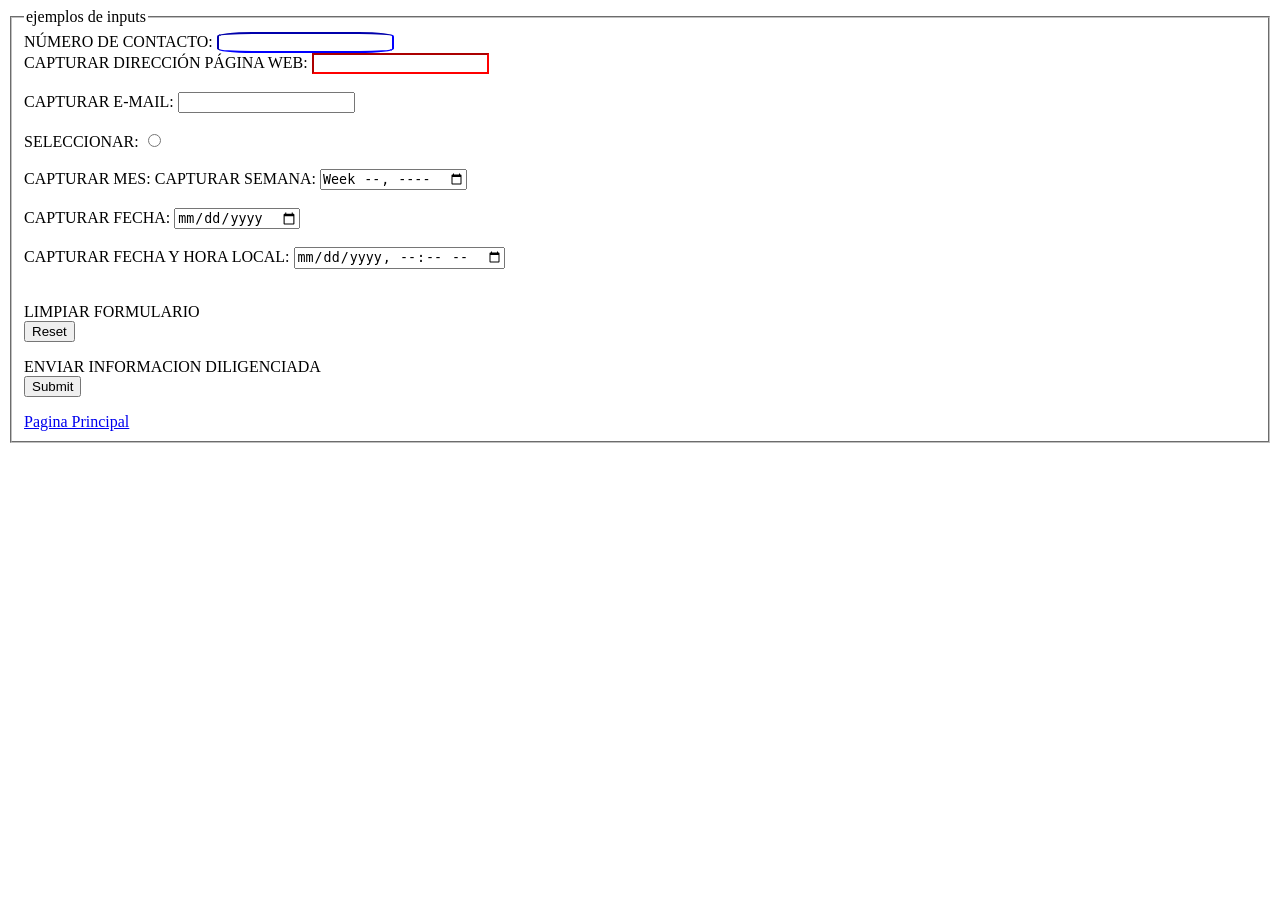
<file: 2. Página 1.HTML>
<!DOCTYPE html>
<html lang="en">
<head>
    <meta charset="UTF-8">
    <meta name="viewport" content="width=device-width, initial-scale=1.0">
    <title>Document</title>
</head>

<body>
    
<form>

<fieldset> <!-- para recuadro-->

    <legend>ejemplos de inputs</legend>

    <LABEL>NÚMERO DE CONTACTO:</LABEL>
    <input type="tel" style="border-color: blue; border-radius: 20%;"> <BR>

    <LABEL>CAPTURAR DIRECCIÓN PÁGINA WEB:</LABEL>
    <input type="url" style="border-color: red;"> <BR></BR>

    <LABEL>CAPTURAR E-MAIL:</LABEL>
    <input type="email"> <BR></BR>

    <label>SELECCIONAR:</label>
    <input type="radio"> <BR></BR>

    <LABEL>CAPTURAR MES:</LABEL>
    <LABEL>CAPTURAR SEMANA:</LABEL>
<input type="week" required> <BR></BR>

<LABEL>CAPTURAR FECHA:</LABEL>
<input type="date" required> <BR></BR>

<LABEL>CAPTURAR FECHA Y HORA LOCAL:</LABEL>
<input type="datetime-local"> <BR></BR>

<p>LIMPIAR FORMULARIO<br/>
    <input type="reset">
</p>

<p>ENVIAR INFORMACION DILIGENCIADA<br/>
    <input type="submit"> <!-- requiere enlace con BD -->
</p>

<a href="Manual Técnico HTML 5.html">Pagina Principal</a>













</body>
</html>
</file>
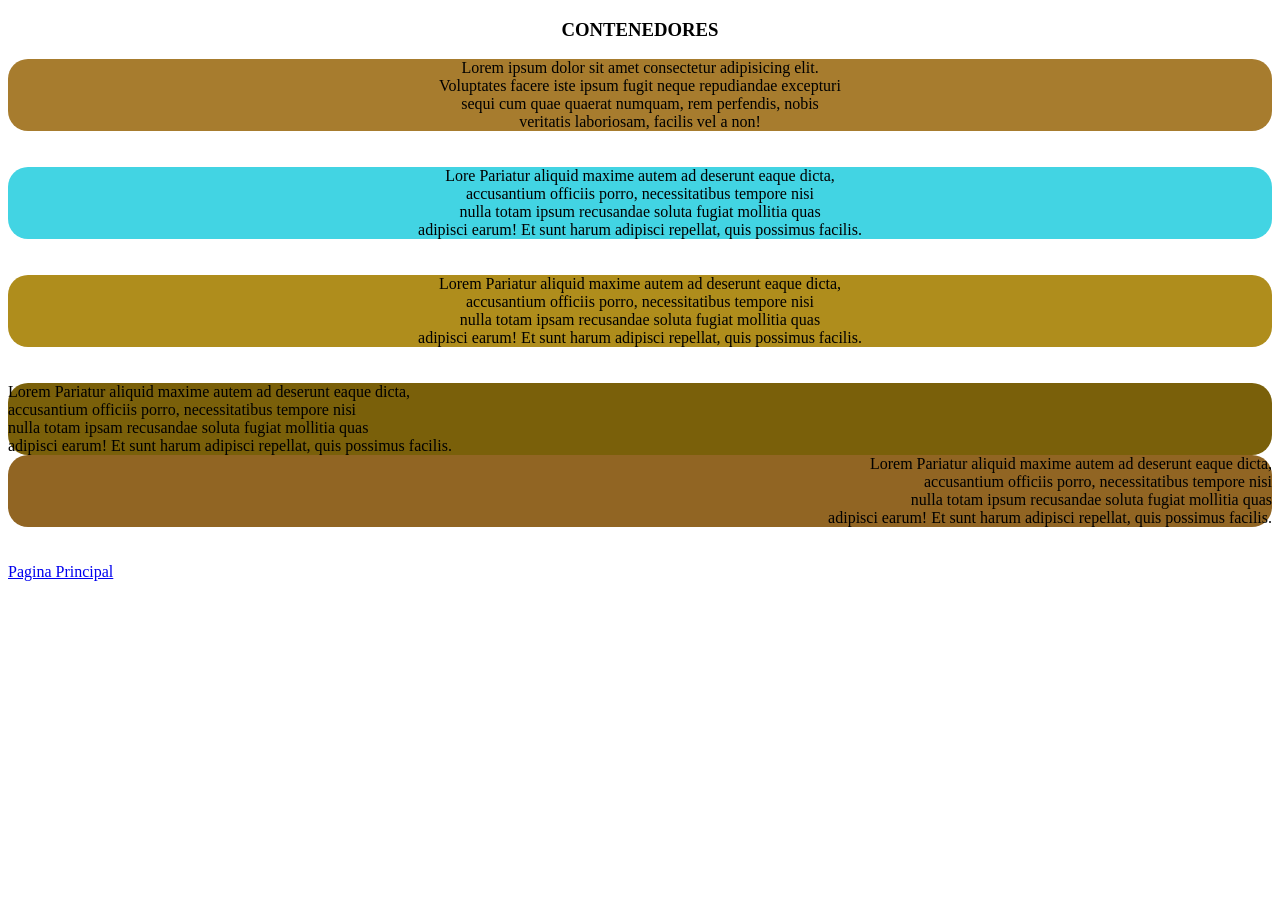
<file: 3. Página 2.html>
<!DOCTYPE html>
<html lang="en">
<head>
    <meta charset="UTF-8">
    <meta name="viewport" content="width=device-width, initial-scale=1.0">
    <title>Document</title>
</head>

<body>
    <!-- ALINEAR CONTENEDORES align="center"; "left", "right"-->

<h3 ALIGN="center">CONTENEDORES</h3>

<div ALIGN="center" style="background-color: #a77c2e; border-radius: 20px;">Lorem ipsum dolor sit amet consectetur adipisicing elit. <br>
Voluptates facere iste ipsum fugit neque repudiandae excepturi <br>
sequi cum quae quaerat numquam, rem perfendis, nobis <br>
veritatis laboriosam, facilis vel a non!</DIV> <br><br>

<DIV align="center" style="background-color:#42d4e3; border-radius: 20px;" >Lore
Pariatur aliquid maxime autem ad deserunt eaque dicta, <br>
accusantium officiis porro, necessitatibus tempore nisi <br>
nulla totam ipsum recusandae soluta fugiat mollitia quas <br>
adipisci earum! Et sunt harum adipisci repellat, quis possimus facilis.</div>
<br></br>

<div align="center" style="background-color: #af8d1c; border-radius: 20px;">Lorem
Pariatur aliquid maxime autem ad deserunt eaque dicta, <br>
accusantium officiis porro, necessitatibus tempore nisi <br>
nulla totam ipsam recusandae soluta fugiat mollitia quas <br>
adipisci earum! Et sunt harum adipisci repellat, quis possimus facilis.</div>
<br><br>

<div align="left" style="background-color: #7a600a; border-radius: 20px;">Lorem
Pariatur aliquid maxime autem ad deserunt eaque dicta, <br>
accusantium officiis porro, necessitatibus tempore nisi <br>
nulla totam ipsam recusandae soluta fugiat mollitia quas <br>
adipisci earum! Et sunt harum adipisci repellat, quis possimus facilis.</div>


<div align="right" style="background-color: #916523; border-radius: 20px;">Lorem
Pariatur aliquid maxime autem ad deserunt eaque dicta, <br>
accusantium officiis porro, necessitatibus tempore nisi <br>
nulla totam ipsum recusandae soluta fugiat mollitia quas <br>
adipisci earum! Et sunt harum adipisci repellat, quis possimus facilis.</div>
<br></br>

<a href="Manual Técnico HTML 5.html">Pagina Principal</a>
</body>









</body>
</html>
</file>
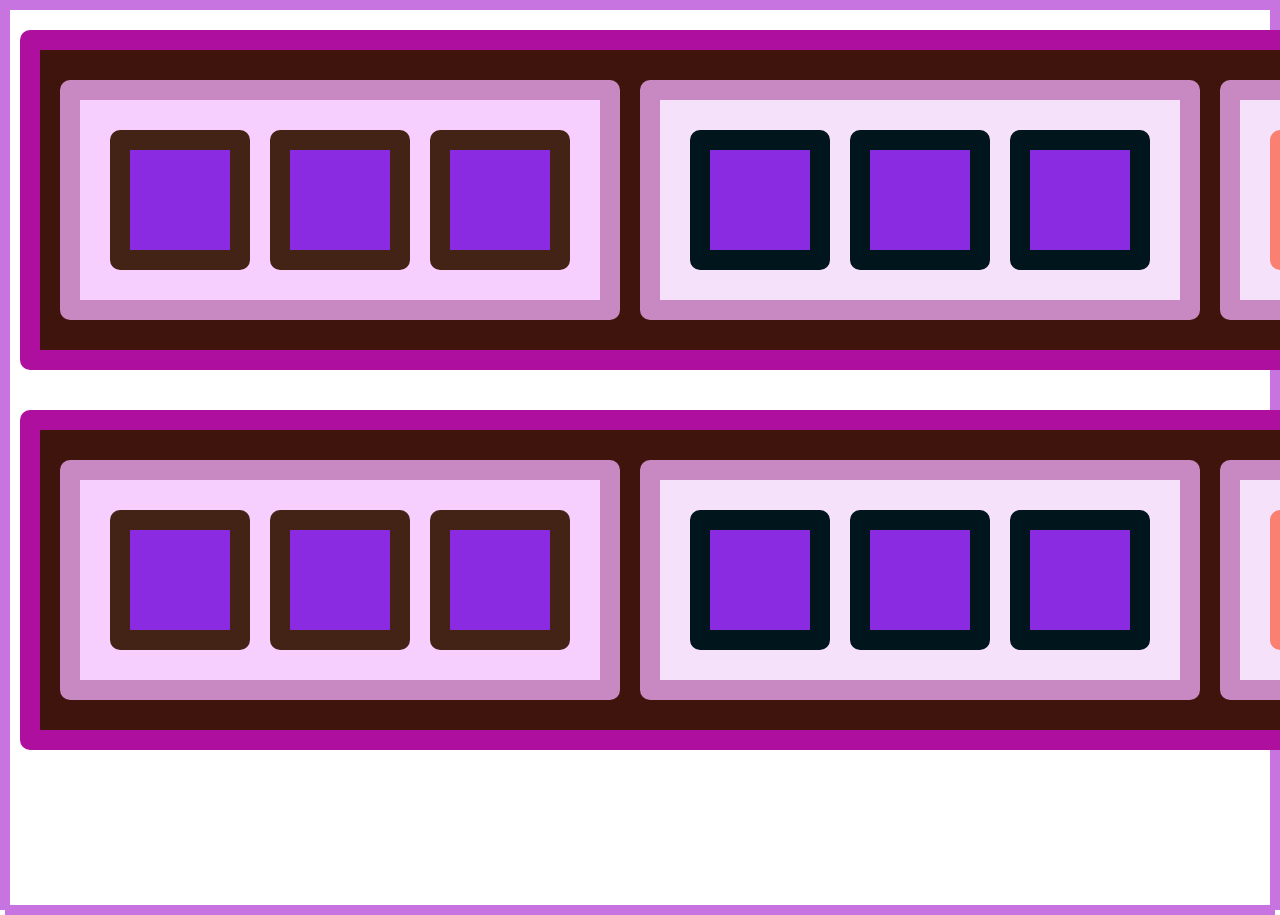
<file: 4. marcos horizontal.html>
<!DOCTYPE html>
<html lang="en">
<head>
    <meta charset="UTF-8">
    <meta name="viewport" content="width=device-width, initial-scale=1.0">
    <title>4. Marcos Horizontales</title>
    <link rel="stylesheet" href="4.1. posicionamiento horizontal CSS3.css">
</head>

<body>
    <div class="abuelo1">
        <div class="padre1">
            <div class="hijo1"> 

            </div>

            <div class="hijo2"> 

            </div>

            <div class="hijo3"> 

            </div>
     </div>

        <div class="padre2">
            <div class="hijo4"> 

            </div>

            <div class="hijo5"> 

            </div>

            <div class="hijo6"> 

            </div>
        </div>

        <!-- agregar padre-->
         <div class="padre3"> 
            <div class="hijo7">

            </div>

            <div class="hijo7">

            </div>

            <div class="hijo7">
                
            </div>


         </div>


    </div>

 <div class="abuelo2">
        <div class="padre1">
            <div class="hijo1"> 

            </div>

            <div class="hijo2"> 

            </div>

            <div class="hijo3"> 

            </div>
     </div>

        <div class="padre2">
            <div class="hijo4"> 

            </div>

            <div class="hijo5"> 

            </div>

            <div class="hijo6"> 

            </div>
        </div>

        <!-- agregar padre-->
         <div class="padre3"> 
            <div class="hijo7">

            </div>

            <div class="hijo7">

            </div>

            <div class="hijo7">
                
            </div>


         </div>


    </div>


</body>
</html>
</file>
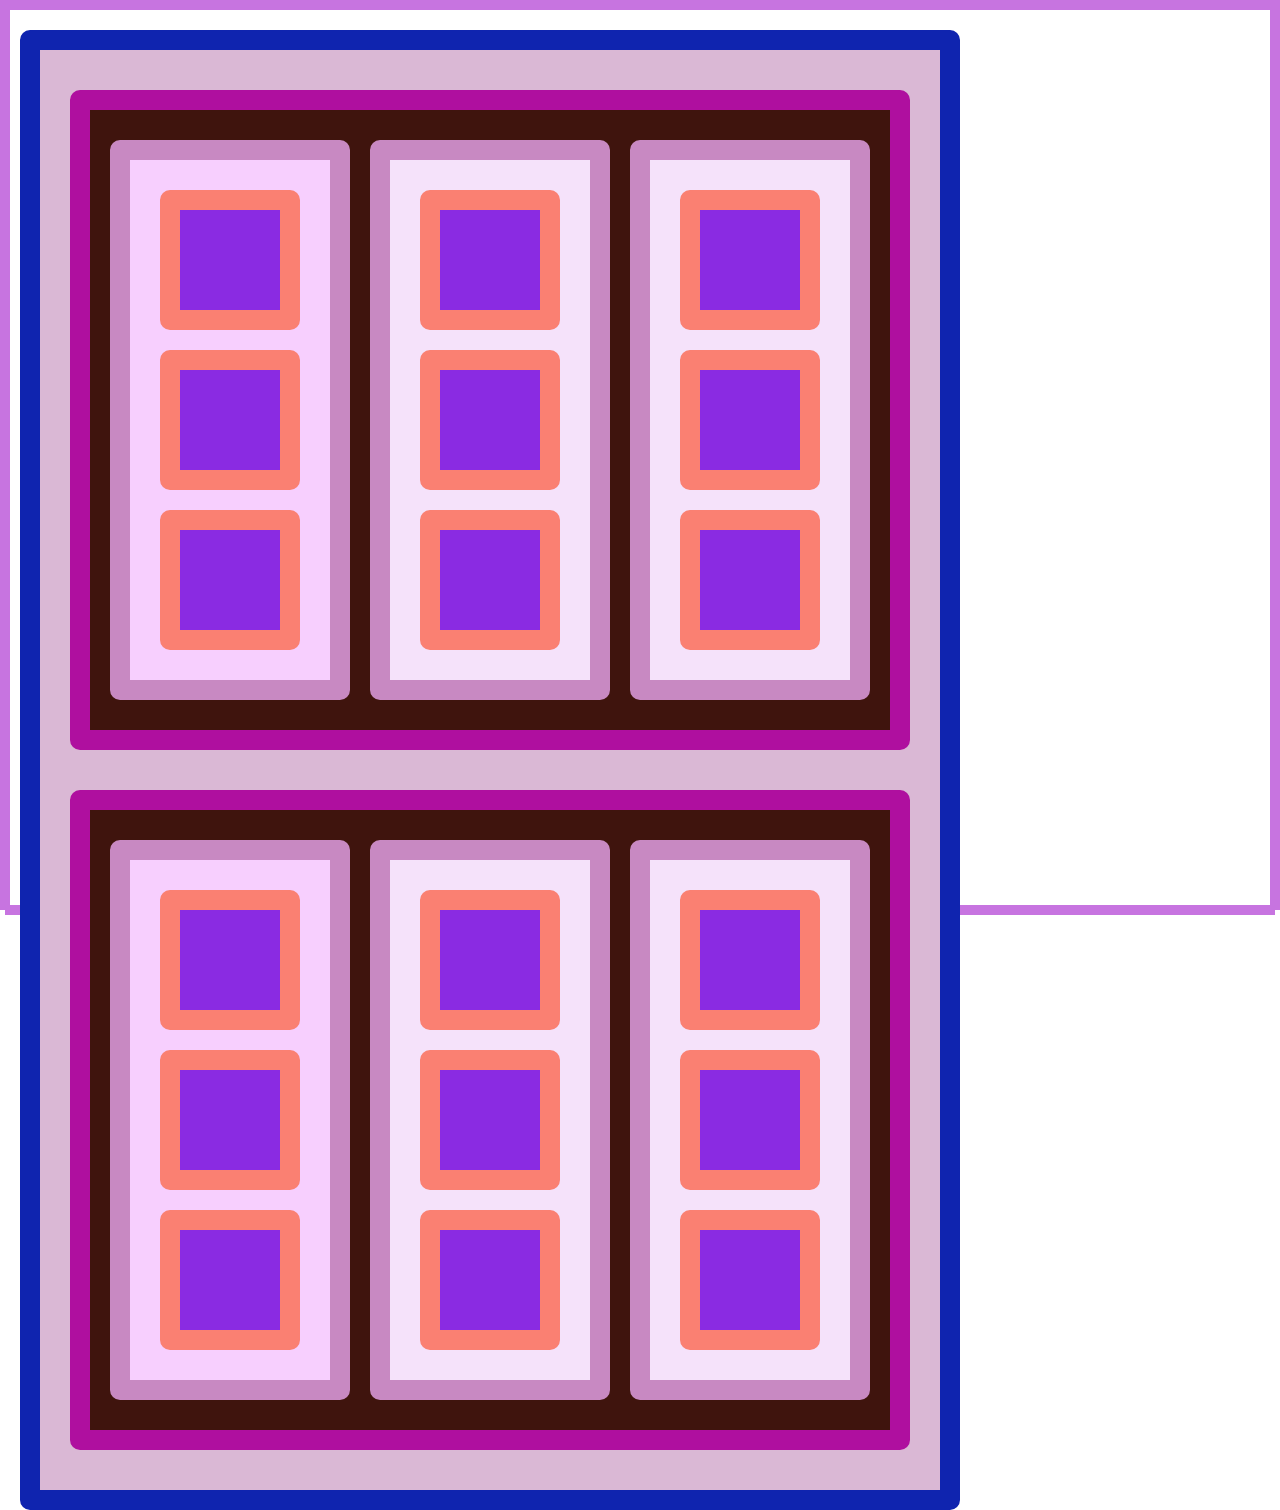
<file: 5. marcos vertical.html>
<!DOCTYPE html>
<html lang="en">
<head>
    <meta charset="UTF-8">
    <meta name="viewport" content="width=device-width, initial-scale=1.0">
    <title>5. marcos vertical</title>
    <link rel="stylesheet" href="5.1.posicionamiento vertical CSS3.css">
</head>
<body>
    <div class="abuelo">
        <div class="abuelo1">
            <div class="padre1">
                <div class="hijo1">
                    <header>

                    </header>
                </div>

                <div class="hijo1">
                    <header>

                    </header>
                </div>

                <div class="hijo1">
                    <header>

                    </header>
                </div>
            </div>

            <div class="padre2">
                <div class="hijo2">
                    <header>

                    </header>
                </div>

                <div class="hijo2">
                    <header>

                    </header>
                </div>

                <div class="hijo2">
                    <header>

                    </header>
                </div>
            </div>

            <div class="padre3">
                <div class="hijo3">
                    <header>

                    </header>
                </div>

                <div class="hijo3">
                    <header>

                    </header>
                </div>

                <div class="hijo3">
                    <header>

                    </header>
                </div>
            </div>
        </div>


        <div class="abuelo2">
            <div class="padre1">
                <div class="hijo1">
                    <header>

                    </header>
                </div>

                <div class="hijo1">
                    <header>

                    </header>
                </div>

                <div class="hijo1">
                    <header>

                    </header>
                </div>
            </div>

            <div class="padre2">
                <div class="hijo2">
                    <header>

                    </header>
                </div>

                <div class="hijo2">
                    <header>

                    </header>
                </div>

                <div class="hijo2">
                    <header>

                    </header>
                </div>
            </div>

            <div class="padre3">
                <div class="hijo3">
                    <header>

                    </header>
                </div>

                <div class="hijo3">
                    <header>

                    </header>
                </div>

                <div class="hijo3">
                    <header>

                    </header>
                </div>
            </div>
        </div>
    </div>
    
</body>
</html>
</file>
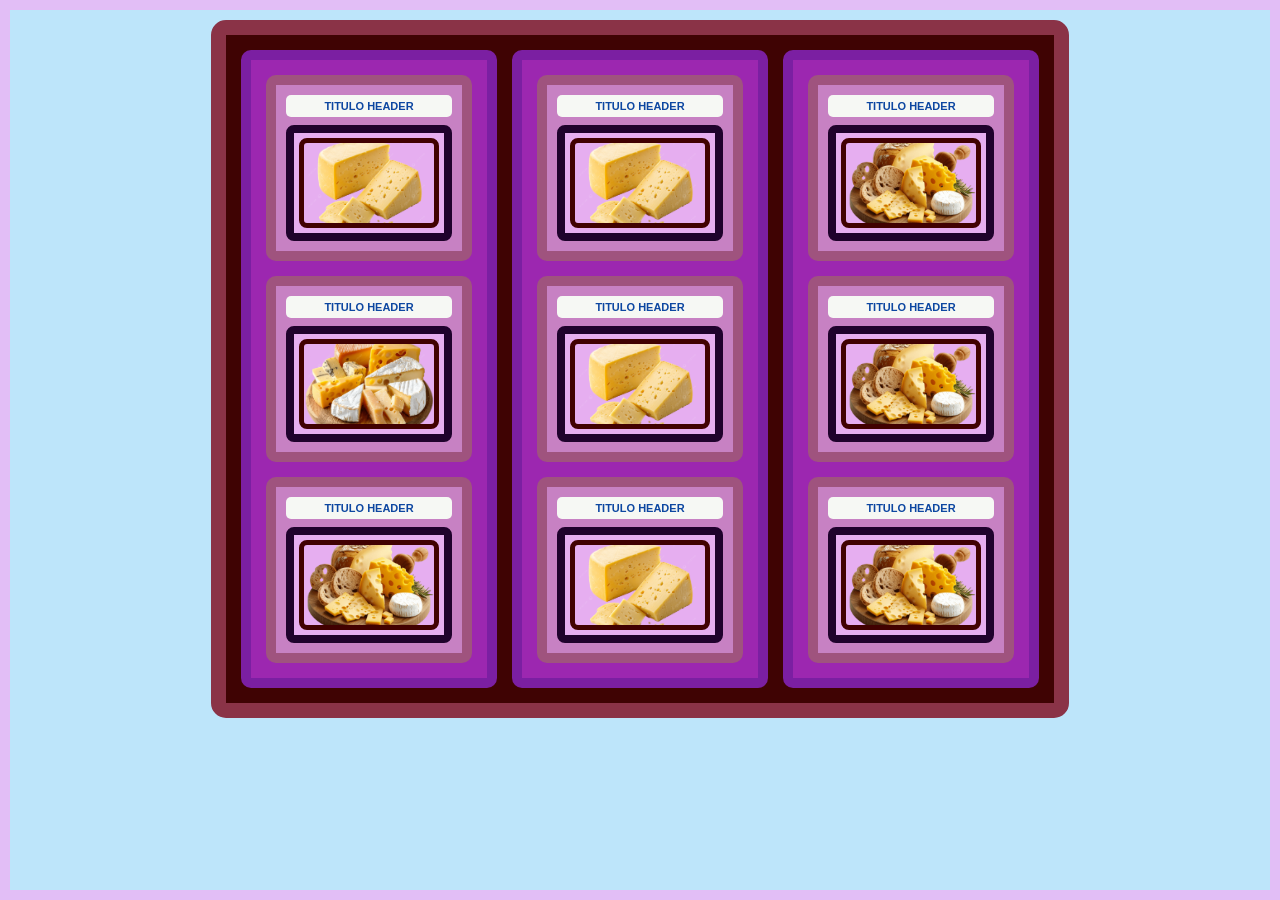
<file: 6. marcos contenido horizontal X 3.html>
<!DOCTYPE html>
<html lang="es">
<head>
    <meta charset="UTF-8">
    <meta name="viewport" 
          content="width=device-width, initial-scale=1.0">
    <title>6. Marcos Contenido Horizontal 3</title>
    <link rel="stylesheet" 
          href="6.1.posicionamiento contenidohorizontal.css">
</head>
<body>

    <div class="abuelo">

        <!-- PADRE 1 -->
        <div class="padre1">
            <div class="hijo1">
                <header>
                    <div class="titulo">
                        <h1>TITULO HEADER</h1>
                    </div>
                    <div class="logo">
                        <img src="imagenes/imagen 4.png" alt="Imagen"/>
                    </div>
                </header>
            </div>

            <div class="hijo1">
                <header>
                    <div class="titulo">
                        <h1>TITULO HEADER</h1>
                    </div>
                    <div class="logo">
                        <img src="imagenes/Imagen 1.png" alt="Imagen"/>
                    </div>
                </header>
            </div>

            <div class="hijo1">
                <header>
                    <div class="titulo">
                        <h1>TITULO HEADER</h1>
                    </div>
                    <div class="logo">
                        <img src="imagenes/imagen 3.png" alt="Imagen">
                    </div>
                </header>
            </div>
        </div>

        <!-- PADRE 2 -->
        <div class="padre2">
            <div class="hijo2">
                <header>
                    <div class="titulo">
                        <h1>TITULO HEADER</h1>
                    </div>
                    <div class="logo">
                        <img src="imagenes/imagen 4.png" alt="Imagen">
                    </div>
                </header>
            </div>

            <div class="hijo2">
                <header>
                    <div class="titulo">
                        <h1>TITULO HEADER</h1>
                    </div>
                    <div class="logo">
                        <img src="imagenes/imagen 4.png" alt="Imagen">
                    </div>
                </header>
            </div>

            <div class="hijo2">
                <header>
                    <div class="titulo">
                        <h1>TITULO HEADER</h1>
                    </div>
                    <div class="logo">
                        <img src="imagenes/imagen 4.png" alt="Imagen">
                    </div>
                </header>
            </div>
        </div>

        <!-- PADRE 3 -->
        <div class="padre3">
            <div class="hijo3">
                <header>
                    <div class="titulo">
                        <h1>TITULO HEADER</h1>
                    </div>
                    <div class="logo">
                        <img src="imagenes/imagen 3.png" alt="Imagen">
                    </div>
                </header>
            </div>

            <div class="hijo3">
                <header>
                    <div class="titulo">
                        <h1>TITULO HEADER</h1>
                    </div>
                    <div class="logo">
                        <img src="imagenes/imagen 3.png" alt="Imagen">
                    </div>
                </header>
            </div>

            <div class="hijo3">
                <header>
                    <div class="titulo">
                        <h1>TITULO HEADER</h1>
                    </div>
                    <div class="logo">
                        <img src="imagenes/imagen 3.png" alt="Imagen">
                    </div>
                </header>
            </div>
        </div>

    </div>

</body>
</html>
</file>
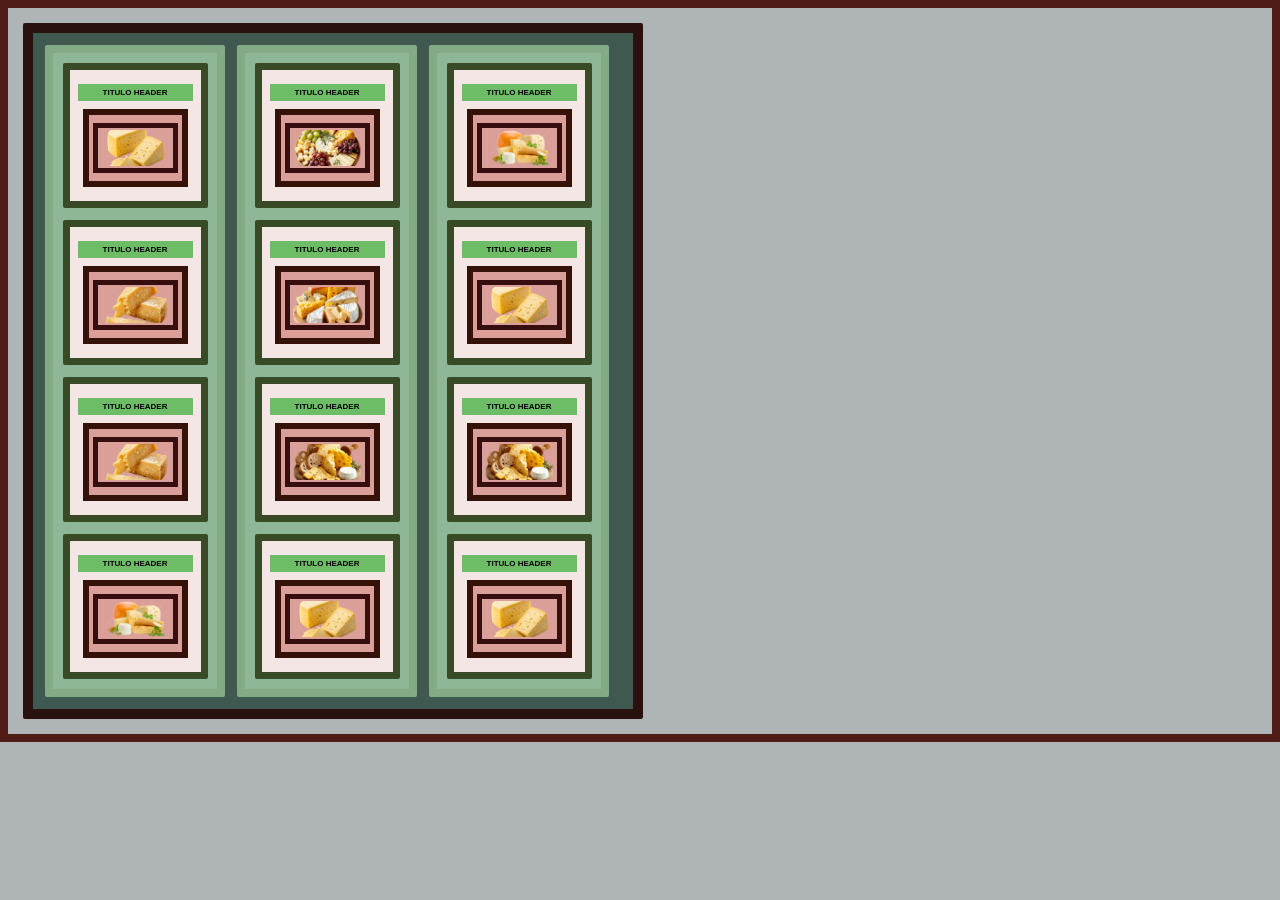
<file: 7. marcos contenido vertical X 3.html>
<!DOCTYPE html>
<html lang="es">
<head>
    <meta charset="UTF-8">
    <meta name="viewport" content="width=device-width, initial-scale=1.0">

    <title>7. Marcos contenido vertical x 3</title>

    <link rel="stylesheet" href="7.1.posicionamiento contenido vertical.css">
</head>

<body>

    <div class="abuelo">

        <!-- COLUMNA 1 -->
        <div class="columna">

            <div class="tarjeta">
                <h1>TITULO HEADER</h1>
                <div class="logo">
                    <img src="imagenes/imagen 4.png" alt="Imagen">
                </div>
            </div>

            <div class="tarjeta">
                <h1>TITULO HEADER</h1>
                <div class="logo">
                    <img src="imagenes/imagen 6.png" alt="Imagen">
                </div>
            </div>

            <div class="tarjeta">
                <h1>TITULO HEADER</h1>
                <div class="logo">
                    <img src="imagenes/imagen 6.png" alt="Imagen">
                </div>
            </div>

            <div class="tarjeta">
                <h1>TITULO HEADER</h1>
                <div class="logo">
                    <img src="imagenes/imagen 5.png" alt="Imagen">
                </div>
            </div>

        </div>


        <!-- COLUMNA 2 -->
        <div class="columna">

            <div class="tarjeta">
                <h1>TITULO HEADER</h1>
                <div class="logo">
                    <img src="imagenes/imagen 2.png" alt="Imagen">
                </div>
            </div>

            <div class="tarjeta">
                <h1>TITULO HEADER</h1>
                <div class="logo">
                    <img src="imagenes/Imagen 1.png" alt="Imagen">
                </div>
            </div>

            <div class="tarjeta">
                <h1>TITULO HEADER</h1>
                <div class="logo">
                    <img src="imagenes/imagen 3.png" alt="Imagen">
                </div>
            </div>

            <div class="tarjeta">
                <h1>TITULO HEADER</h1>
                <div class="logo">
                    <img src="imagenes/imagen 4.png" alt="Imagen">
                </div>
            </div>

        </div>


        <!-- COLUMNA 3 -->
        <div class="columna">

            <div class="tarjeta">
                <h1>TITULO HEADER</h1>
                <div class="logo">
                    <img src="imagenes/imagen 5.png" alt="Imagen">
                </div>
            </div>

            <div class="tarjeta">
                <h1>TITULO HEADER</h1>
                <div class="logo">
                    <img src="imagenes/imagen 4.png" alt="Imagen">
                </div>
            </div>

            <div class="tarjeta">
                <h1>TITULO HEADER</h1>
                <div class="logo">
                    <img src="imagenes/imagen 3.png" alt="Imagen">
                </div>
            </div>

            <div class="tarjeta">
                <h1>TITULO HEADER</h1>
                <div class="logo">
                    <img src="imagenes/imagen 4.png" alt="Imagen">
                </div>
            </div>

        </div>

    </div>

</body>
</html>
</file>
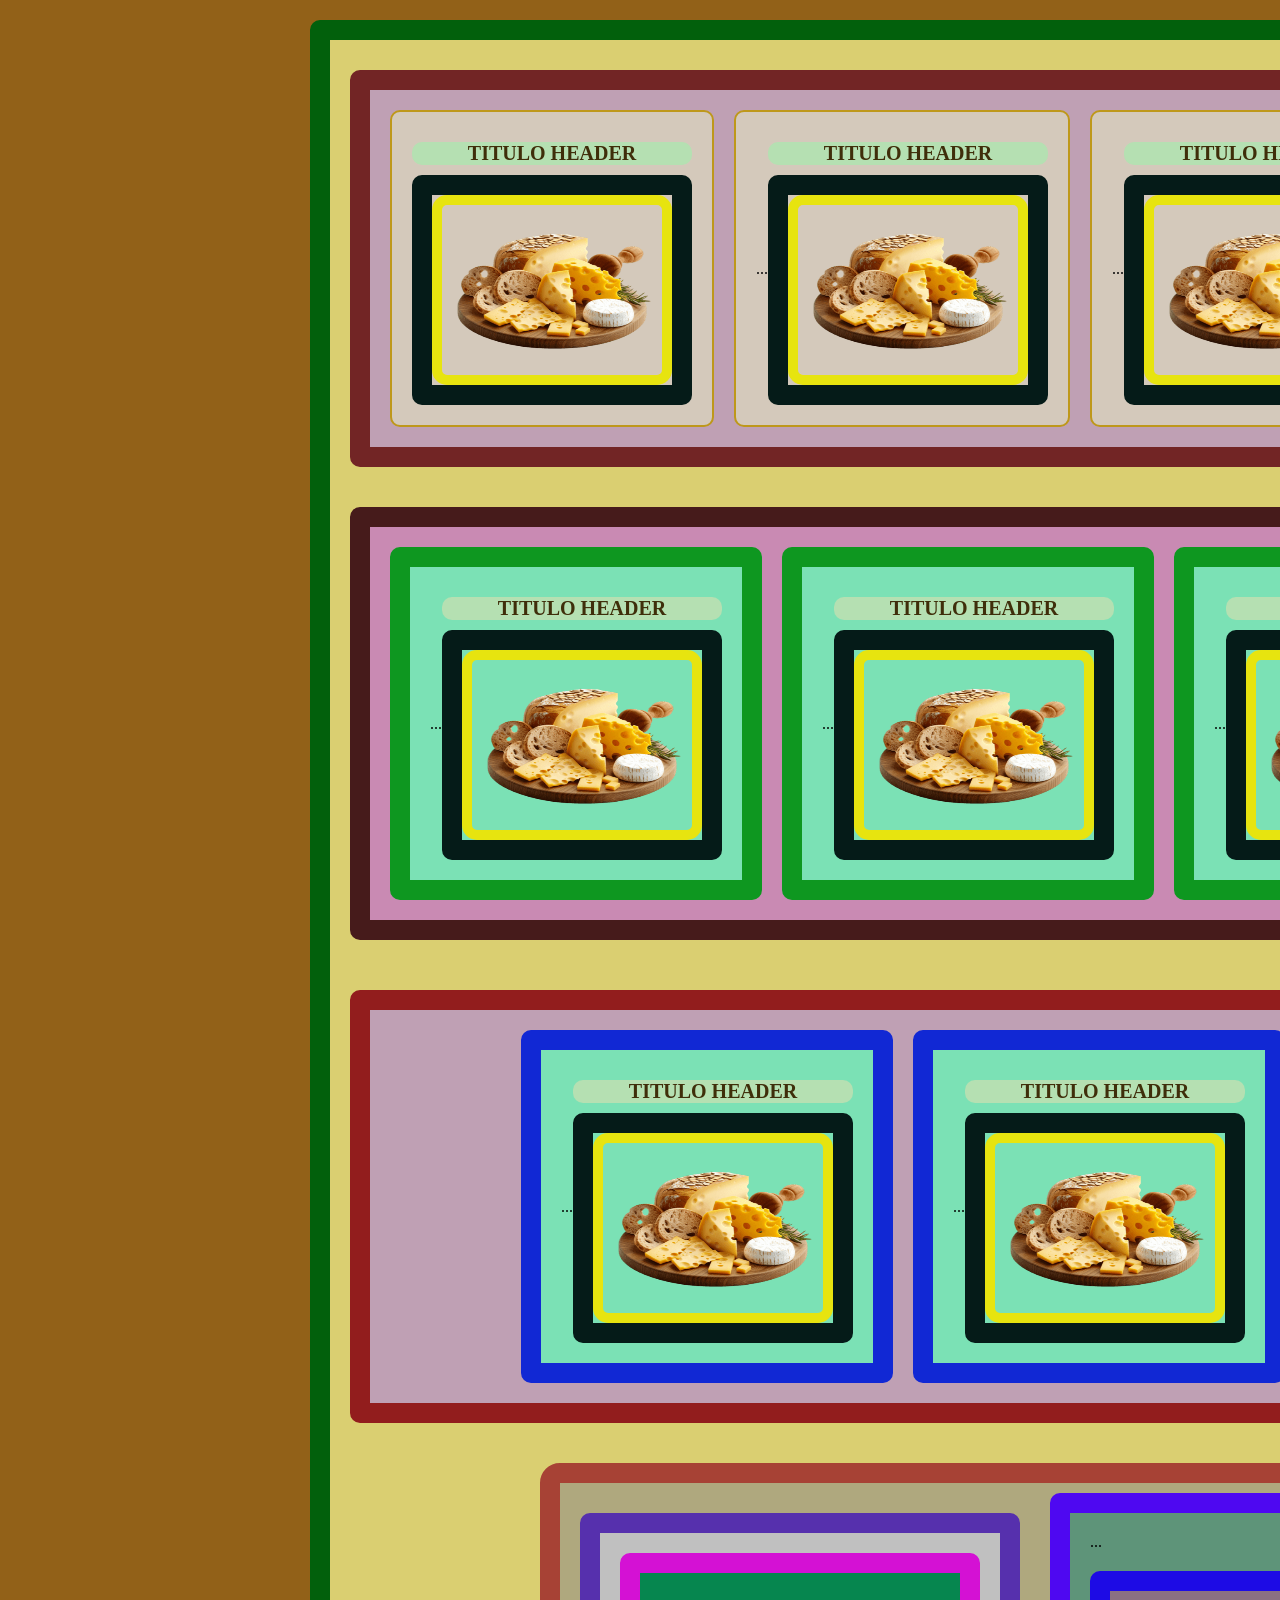
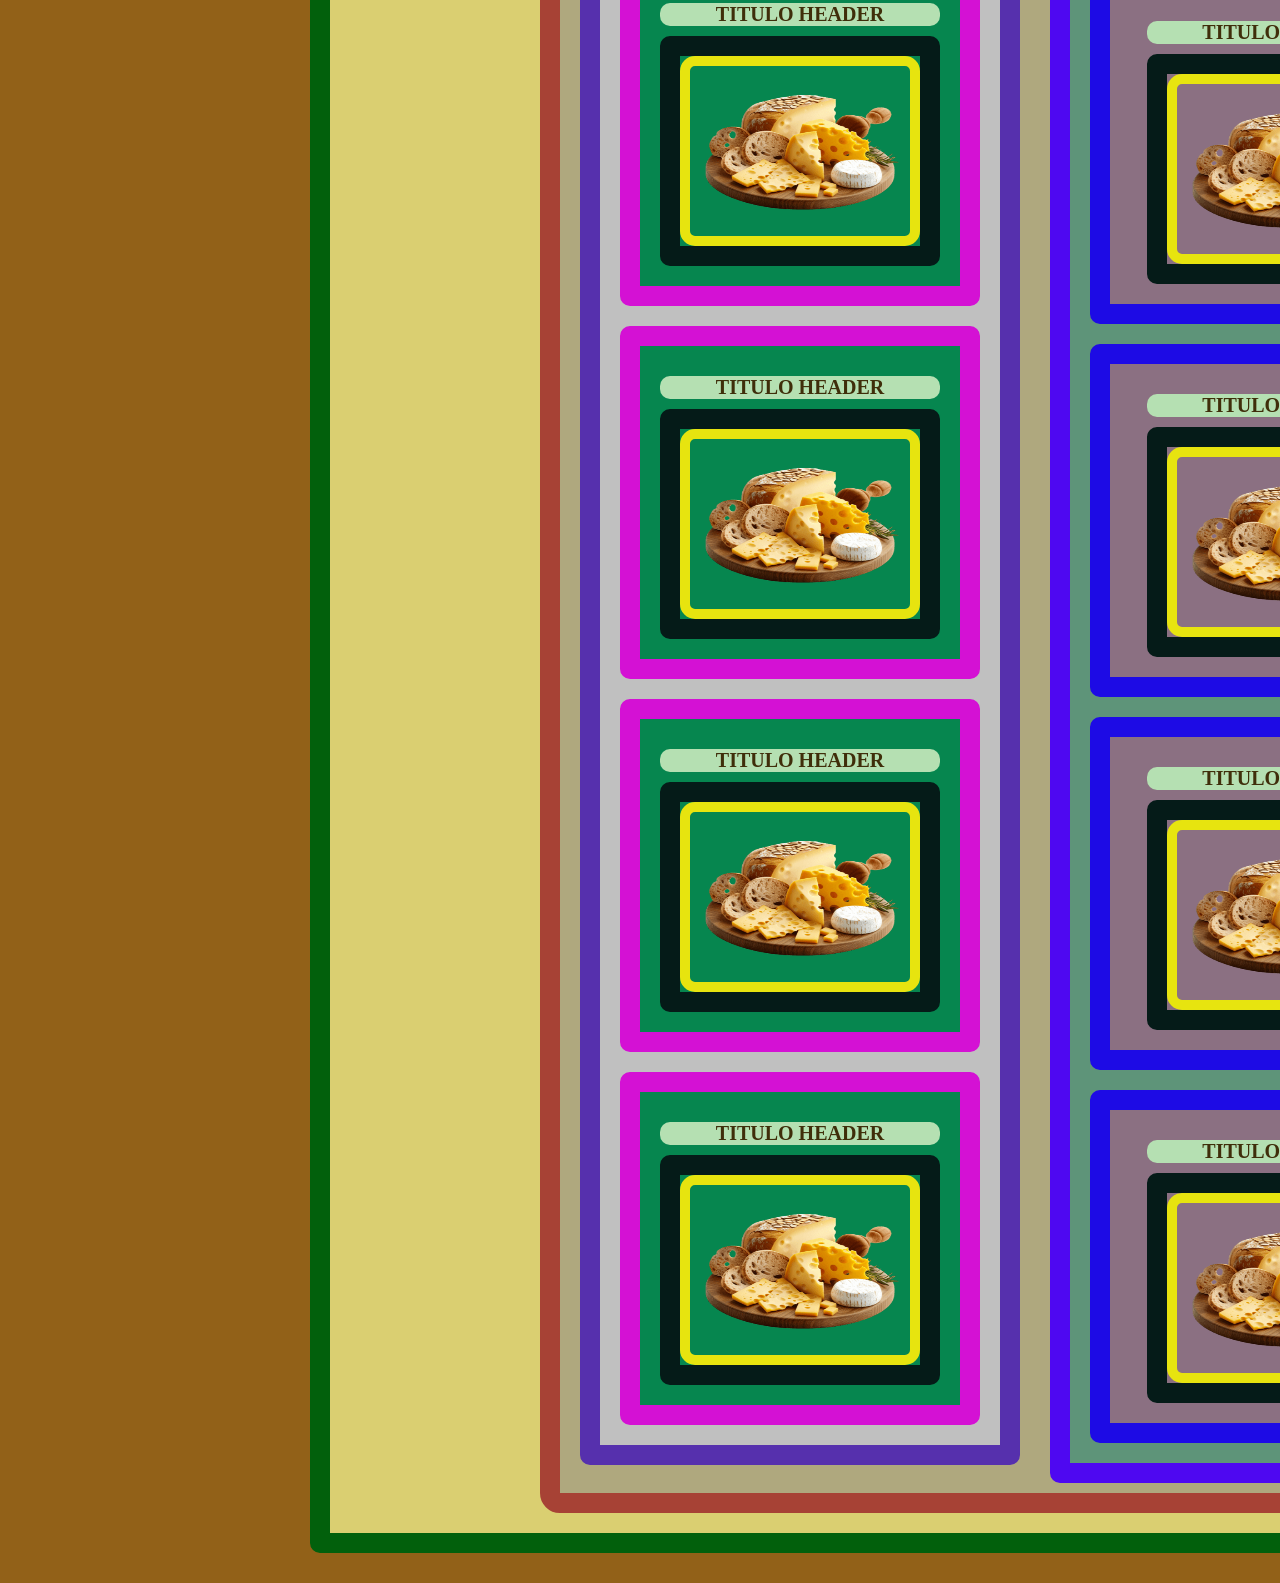
<file: 8. marcos horizontal - vertical.html>
<!DOCTYPE html>
<html lang="en">
<head>
    <meta charset="UTF-8">
    <meta name="viewport" content="width=device-width, initial-scale=1.0">
    <title>8. marcos horizontal - vertical</title>
    <link rel="stylesheet" href="8.1.posicion horizontal - vertical.css">
</head>

<body>
    <!-- ============================================================ -->
    <!-- AJUSTE EDUCATIVO: BLOQUE DE TRES FILAS HORIZONTALES          -->
    <!-- Se conserva la estructura de header, Titulo, Titulo2 y Logo1. -->
    <!-- ============================================================ -->
    <div class="abuelo1">
        <div class="padre1">
            <div class="hijo1">
                 <header>
                    <div id="Titulo1">
                         <h1>TITULO HEADER</h1>
                    </div>

                    <div id="Logo1">
                        <img src="imagenes/imagen 3.png" alt="imagen">
                    </div>
                </header>
            </div> 

            <div class="hijo1">...
                      <header>
                    <div id="Titulo1">
                         <h1>TITULO HEADER</h1>
                    </div>

                    <div id="Logo1">
                        <img src="imagenes/imagen 3.png" alt="imagen">
                    </div>
                </header>
            </div>

            <div class="hijo1">...
                      <header>
                    <div id="Titulo1">
                         <h1>TITULO HEADER</h1>
                    </div>

                    <div id="Logo1">
                        <img src="imagenes/imagen 3.png" alt="imagen">
                    </div>
                </header>
            </div>
        </div>
    

        <div class="padre2">
            <div class="hijo2">...
                <header>
                    <div id="Titulo1">
                         <h1>TITULO HEADER</h1>
                    </div>

                    <div id="Logo1">
                        <img src="imagenes/imagen 3.png" alt="imagen">
                    </div>
                </header>
            </div>
                    
            <div class="hijo2">...
                <header> 
                    <div id="Titulo1">
                         <h1>TITULO HEADER</h1>
                    </div>

                    <div id="Logo1">
                        <img src="imagenes/imagen 3.png" alt="imagen">
                    </div>
                </header>
                </div>

            <div class="hijo2">...
                <header>
                    <div id="Titulo1">
                         <h1>TITULO HEADER</h1>
                    </div>

                    <div id="Logo1">
                        <img src="imagenes/imagen 3.png" alt="imagen">
                    </div>
                </header>
                </div>
        </div>


        <div class="padre3">
            <div class="hijo3">...
                <header>
                    <div id="Titulo1">
                         <h1>TITULO HEADER</h1>
                    </div>

                    <div id="Logo1">
                        <img src="imagenes/imagen 3.png" alt="imagen">
                    </div>
                </header>
            </div> 

            <div class="hijo3">...
                <header>
                    <div id="Titulo1">
                         <h1>TITULO HEADER</h1>
                    </div>

                    <div id="Logo1">
                        <img src="imagenes/imagen 3.png" alt="imagen">
                    </div>
                </header>
            </div>
            
            <div class="hijo3">
                <header>
                    <div id="Titulo1">
                         <h1>TITULO HEADER</h1>
                    </div>

                    <div id="Logo1">
                        <img src="imagenes/imagen 3.png" alt="imagen">
                    </div>
                </header>
        </div>
    </div>

<!-- ============================================================ -->
<!-- AJUSTE EDUCATIVO: BLOQUE DE TRES COLUMNAS VERTICALES         -->
<!-- Se conserva la estructura de header, Título, Título2 y Logo1. -->
<!-- ============================================================ -->
<div class="abuelo2">
    <!-- COLUMNA 1: clase independiente padre4. -->
        <div class="padre4">
            <div class="hijo4">
            <header>
                <div id="Titulo1">
                     <h1>TITULO HEADER</h1>
                </div>

                <div id="Logo1">
                    <img src="imagenes/imagen 3.png" alt="imagen">
                </div>
            </header>
            </div>

            <div class="hijo4">
            <header>
                <div id="Titulo1">
                     <h1>TITULO HEADER</h1>
                </div>

                <div id="Logo1">
                    <img src="imagenes/imagen 3.png" alt="imagen">
                </div>
            </header>
            </div>

            <div class="hijo4">
            <header>
                <div id="Titulo1">
                     <h1>TITULO HEADER</h1>
                </div>

                <div id="Logo1">
                    <img src="imagenes/imagen 3.png" alt="imagen">
                </div>
            </header>
            </div>

            <div class="hijo4">
            <header>
                <div id="Titulo1">
                     <h1>TITULO HEADER</h1>
                </div>

                <div id="Logo1">
                    <img src="imagenes/imagen 3.png" alt="imagen">
                </div>
            </header>
            </div>
        </div>

        <!-- COLUMNA 2: clase independiente padre5. -->
        <div class="padre5">...
            <div class="hijo5">
            <header>
                <div id="Titulo1">
                     <h1>TITULO HEADER</h1>
                </div>

                <div id="Logo1">
                    <img src="imagenes/imagen 3.png" alt="">
                </div>
            </header>
            </div>

            <div class="hijo5">
            <header>
                <div id="Titulo1">
                     <h1>TITULO HEADER</h1>
                </div>

                <div id="Logo1">
                    <img src="imagenes/imagen 3.png" alt="">
                </div>
            </header>
            </div>

            <div class="hijo5">
            <header>
                <div id="Titulo1">
                     <h1>TITULO HEADER</h1>
                </div>

                <div id="Logo1">
                    <img src="imagenes/imagen 3.png" alt="">
                </div>
            </header>
            </div>

            <div class="hijo5">
            <header>
                <div id="Titulo1">
                     <h1>TITULO HEADER</h1>
                </div>

                <div id="Logo1">
                    <img src="imagenes/imagen 3.png" alt="">
                </div>
            </header>
            </div>
        </div>

        <!-- COLUMNA 3: clase independiente padre6. -->
        <div class="padre6">
        
            <div class="hijo6">...
                <header>
                    <div id="Titulo1">
                         <h1>TITULO HEADER</h1>
                    </div>

                    <div id="Logo1">
                        <img src="imagenes/imagen 3.png" alt="imagen">
                    </div>
                </header>
            </div>

            <div class="hijo6">...
            <header>
                    <div id="Titulo1">
                         <h1>TITULO HEADER</h1>
                    </div>

                    <div id="Logo1">
                        <img src="imagenes/imagen 3.png" alt="imagen">
                    </div>
            </header>
            </div>

            <div class="hijo6">...
            <header>
                    <div id="Titulo1">
                         <h1>TITULO HEADER</h1>
                    </div>

                    <div id="Logo1">
                        <img src="imagenes/imagen 3.png" alt="imagen">
                    </div>
            </header>
            </div>

           <div class="hijo6">...
            <header>
                    <div id="Titulo1">
                         <h1>TITULO HEADER</h1>
                    </div>

                    <div id="Logo1">
                        <img src="imagenes/imagen 3.png" alt="imagen">
                    </div>
            </header>
            </div>
           </div>
    </div>



</body>


</html>
</file>
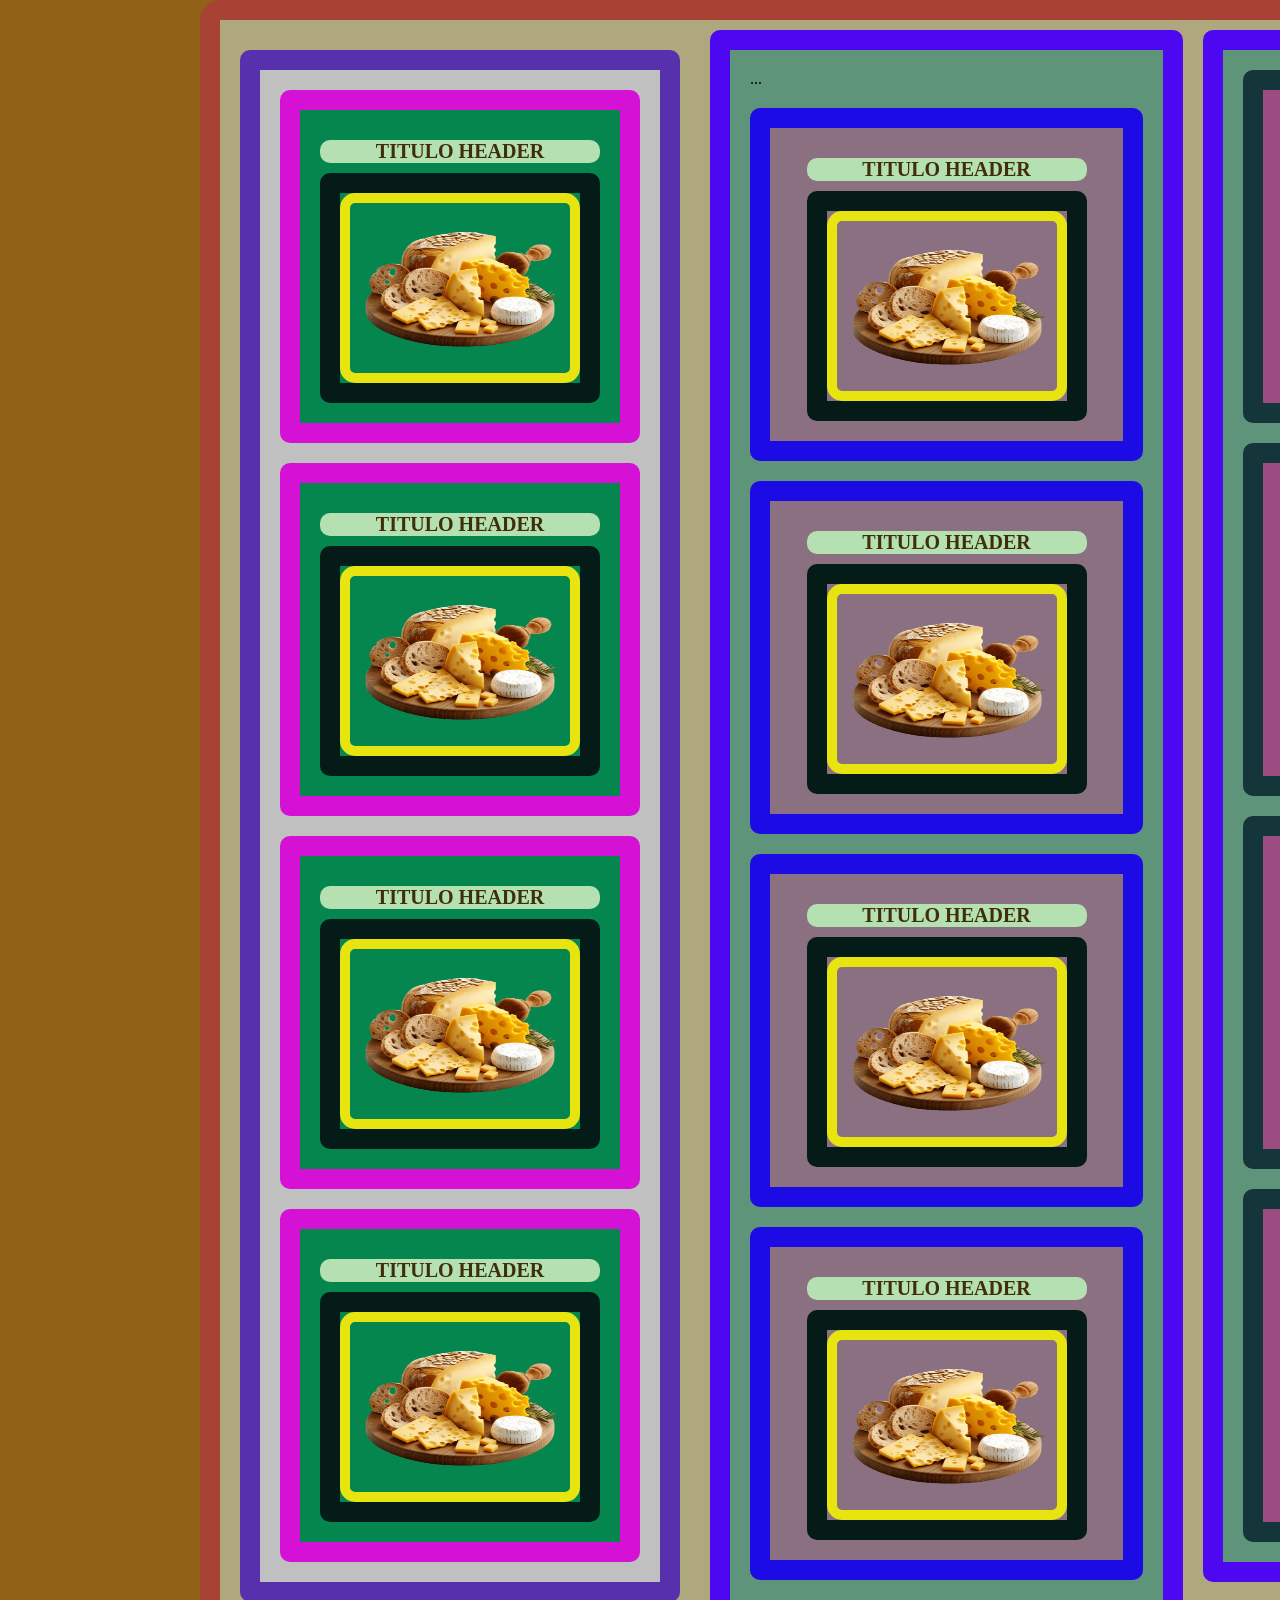
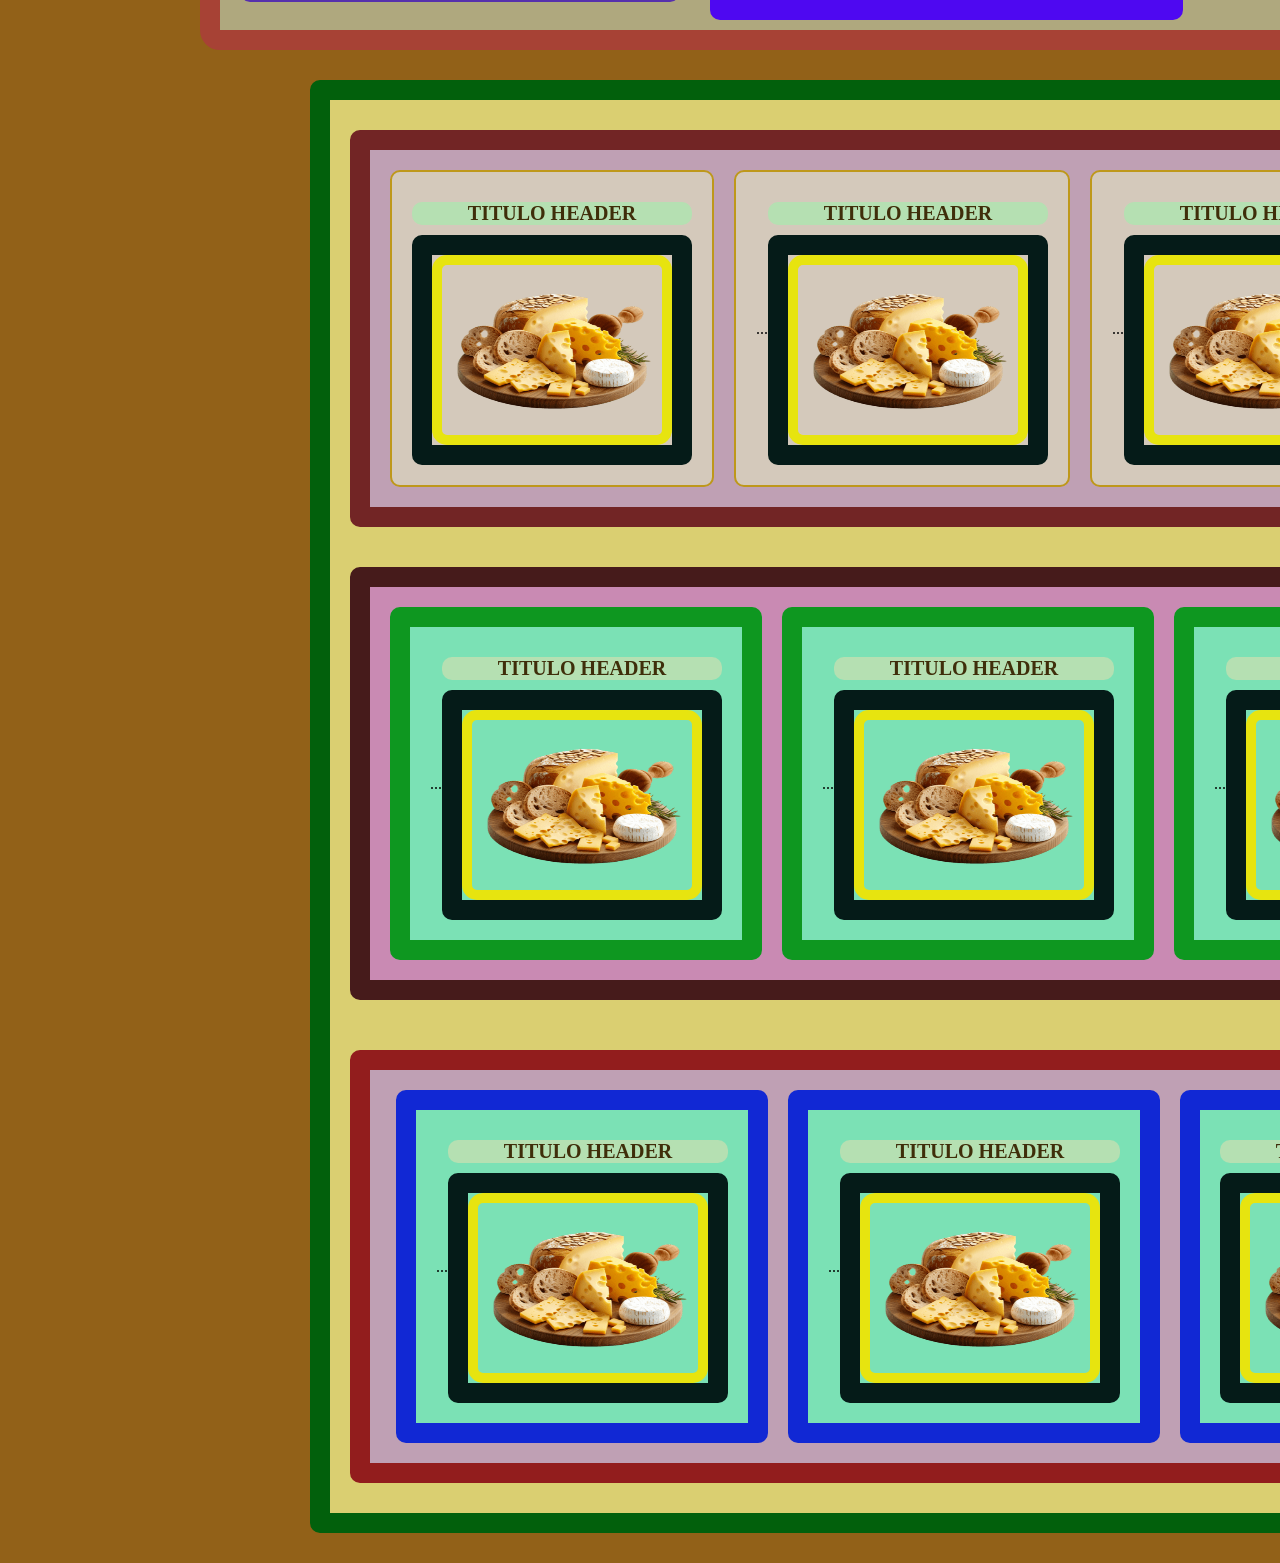
<file: 9. marcos vertical - horizontal.html>
<html lang="en">
<head>
    <meta charset="UTF-8">
    <meta name="viewport" content="width=device-width, initial-scale=1.0">
    <title>9. Marcos Vertical - Horizontal</title>
    <link rel="stylesheet" href="9.1.posicion horizontal - vertical.css">
</head>

<body>
<!-- ============================================================ -->
<!-- AJUSTE EDUCATIVO: BLOQUE DE TRES COLUMNAS VERTICALES         -->
<!-- Se conserva la estructura de header, Título, Título2 y Logo1. -->
<!-- ============================================================ -->
<div class="abuelo2">
    <!-- COLUMNA 1: clase independiente padre4. -->
        <div class="padre4">
            <div class="hijo4">
            <header>
                <div id="Titulo1">
                     <h1>TITULO HEADER</h1>
                </div>

                <div id="Logo1">
                    <img src="imagenes/imagen 3.png" alt="imagen">
                </div>
            </header>
            </div>

            <div class="hijo4">
            <header>
                <div id="Titulo1">
                     <h1>TITULO HEADER</h1>
                </div>

                <div id="Logo1">
                    <img src="imagenes/imagen 3.png" alt="imagen">
                </div>
            </header>
            </div>

            <div class="hijo4">
            <header>
                <div id="Titulo1">
                     <h1>TITULO HEADER</h1>
                </div>

                <div id="Logo1">
                    <img src="imagenes/imagen 3.png" alt="imagen">
                </div>
            </header>
            </div>

            <div class="hijo4">
            <header>
                <div id="Titulo1">
                     <h1>TITULO HEADER</h1>
                </div>

                <div id="Logo1">
                    <img src="imagenes/imagen 3.png" alt="imagen">
                </div>
            </header>
            </div>
        </div>

        <!-- COLUMNA 2: clase independiente padre5. -->
        <div class="padre5">...
            <div class="hijo5">
            <header>
                <div id="Titulo1">
                     <h1>TITULO HEADER</h1>
                </div>

                <div id="Logo1">
                    <img src="imagenes/imagen 3.png" alt="">
                </div>
            </header>
            </div>

            <div class="hijo5">
            <header>
                <div id="Titulo1">
                     <h1>TITULO HEADER</h1>
                </div>

                <div id="Logo1">
                    <img src="imagenes/imagen 3.png" alt="">
                </div>
            </header>
            </div>

            <div class="hijo5">
            <header>
                <div id="Titulo1">
                     <h1>TITULO HEADER</h1>
                </div>

                <div id="Logo1">
                    <img src="imagenes/imagen 3.png" alt="">
                </div>
            </header>
            </div>

            <div class="hijo5">
            <header>
                <div id="Titulo1">
                     <h1>TITULO HEADER</h1>
                </div>

                <div id="Logo1">
                    <img src="imagenes/imagen 3.png" alt="">
                </div>
            </header>
            </div>
        </div>

        <!-- COLUMNA 3: clase independiente padre6. -->
        <div class="padre6">
        
            <div class="hijo6">...
                <header>
                    <div id="Titulo1">
                         <h1>TITULO HEADER</h1>
                    </div>

                    <div id="Logo1">
                        <img src="imagenes/imagen 3.png" alt="imagen">
                    </div>
                </header>
            </div>

            <div class="hijo6">...
            <header>
                    <div id="Titulo1">
                         <h1>TITULO HEADER</h1>
                    </div>

                    <div id="Logo1">
                        <img src="imagenes/imagen 3.png" alt="imagen">
                    </div>
            </header>
            </div>

            <div class="hijo6">...
            <header>
                    <div id="Titulo1">
                         <h1>TITULO HEADER</h1>
                    </div>

                    <div id="Logo1">
                        <img src="imagenes/imagen 3.png" alt="imagen">
                    </div>
            </header>
            </div>

           <div class="hijo6">...
            <header>
                    <div id="Titulo1">
                         <h1>TITULO HEADER</h1>
                    </div>

                    <div id="Logo1">
                        <img src="imagenes/imagen 3.png" alt="imagen">
                    </div>
            </header>
            </div>
           </div>
    </div>

    <body>

        <!-- ============================================================ -->
        <!-- BLOQUE DE TRES COLUMNAS VERTICALES                           -->
        <!-- Se conserva la estructura de header, Titulo, Titulo2 y Logo1. -->
        <!-- ============================================================ -->

        <body>
    <!-- ============================================================ -->
    <!-- AJUSTE EDUCATIVO: BLOQUE DE TRES FILAS HORIZONTALES          -->
    <!-- Se conserva la estructura de header, Titulo, Titulo2 y Logo1. -->
    <!-- ============================================================ -->
    <div class="abuelo1">
        <div class="padre1">
            <div class="hijo1">
                 <header>
                    <div id="Titulo1">
                         <h1>TITULO HEADER</h1>
                    </div>

                    <div id="Logo1">
                        <img src="imagenes/imagen 3.png" alt="imagen">
                    </div>
                </header>
            </div> 

            <div class="hijo1">...
                      <header>
                    <div id="Titulo1">
                         <h1>TITULO HEADER</h1>
                    </div>

                    <div id="Logo1">
                        <img src="imagenes/imagen 3.png" alt="imagen">
                    </div>
                </header>
            </div>

            <div class="hijo1">...
                      <header>
                    <div id="Titulo1">
                         <h1>TITULO HEADER</h1>
                    </div>

                    <div id="Logo1">
                        <img src="imagenes/imagen 3.png" alt="imagen">
                    </div>
                </header>
            </div>
        </div>
    

        <div class="padre2">
            <div class="hijo2">...
                <header>
                    <div id="Titulo1">
                         <h1>TITULO HEADER</h1>
                    </div>

                    <div id="Logo1">
                        <img src="imagenes/imagen 3.png" alt="imagen">
                    </div>
                </header>
            </div>
                    
            <div class="hijo2">...
                <header> 
                    <div id="Titulo1">
                         <h1>TITULO HEADER</h1>
                    </div>

                    <div id="Logo1">
                        <img src="imagenes/imagen 3.png" alt="imagen">
                    </div>
                </header>
                </div>

            <div class="hijo2">...
                <header>
                    <div id="Titulo1">
                         <h1>TITULO HEADER</h1>
                    </div>

                    <div id="Logo1">
                        <img src="imagenes/imagen 3.png" alt="imagen">
                    </div>
                </header>
                </div>
        </div>


        <div class="padre3">
            <div class="hijo3">...
                <header>
                    <div id="Titulo1">
                         <h1>TITULO HEADER</h1>
                    </div>

                    <div id="Logo1">
                        <img src="imagenes/imagen 3.png" alt="imagen">
                    </div>
                </header>
            </div> 

            <div class="hijo3">...
                <header>
                    <div id="Titulo1">
                         <h1>TITULO HEADER</h1>
                    </div>

                    <div id="Logo1">
                        <img src="imagenes/imagen 3.png" alt="imagen">
                    </div>
                </header>
            </div>
            
            <div class="hijo3">
                <header>
                    <div id="Titulo1">
                         <h1>TITULO HEADER</h1>
                    </div>

                    <div id="Logo1">
                        <img src="imagenes/imagen 3.png" alt="imagen">
                    </div>
                </header>
        </div>
    </div>
</file>
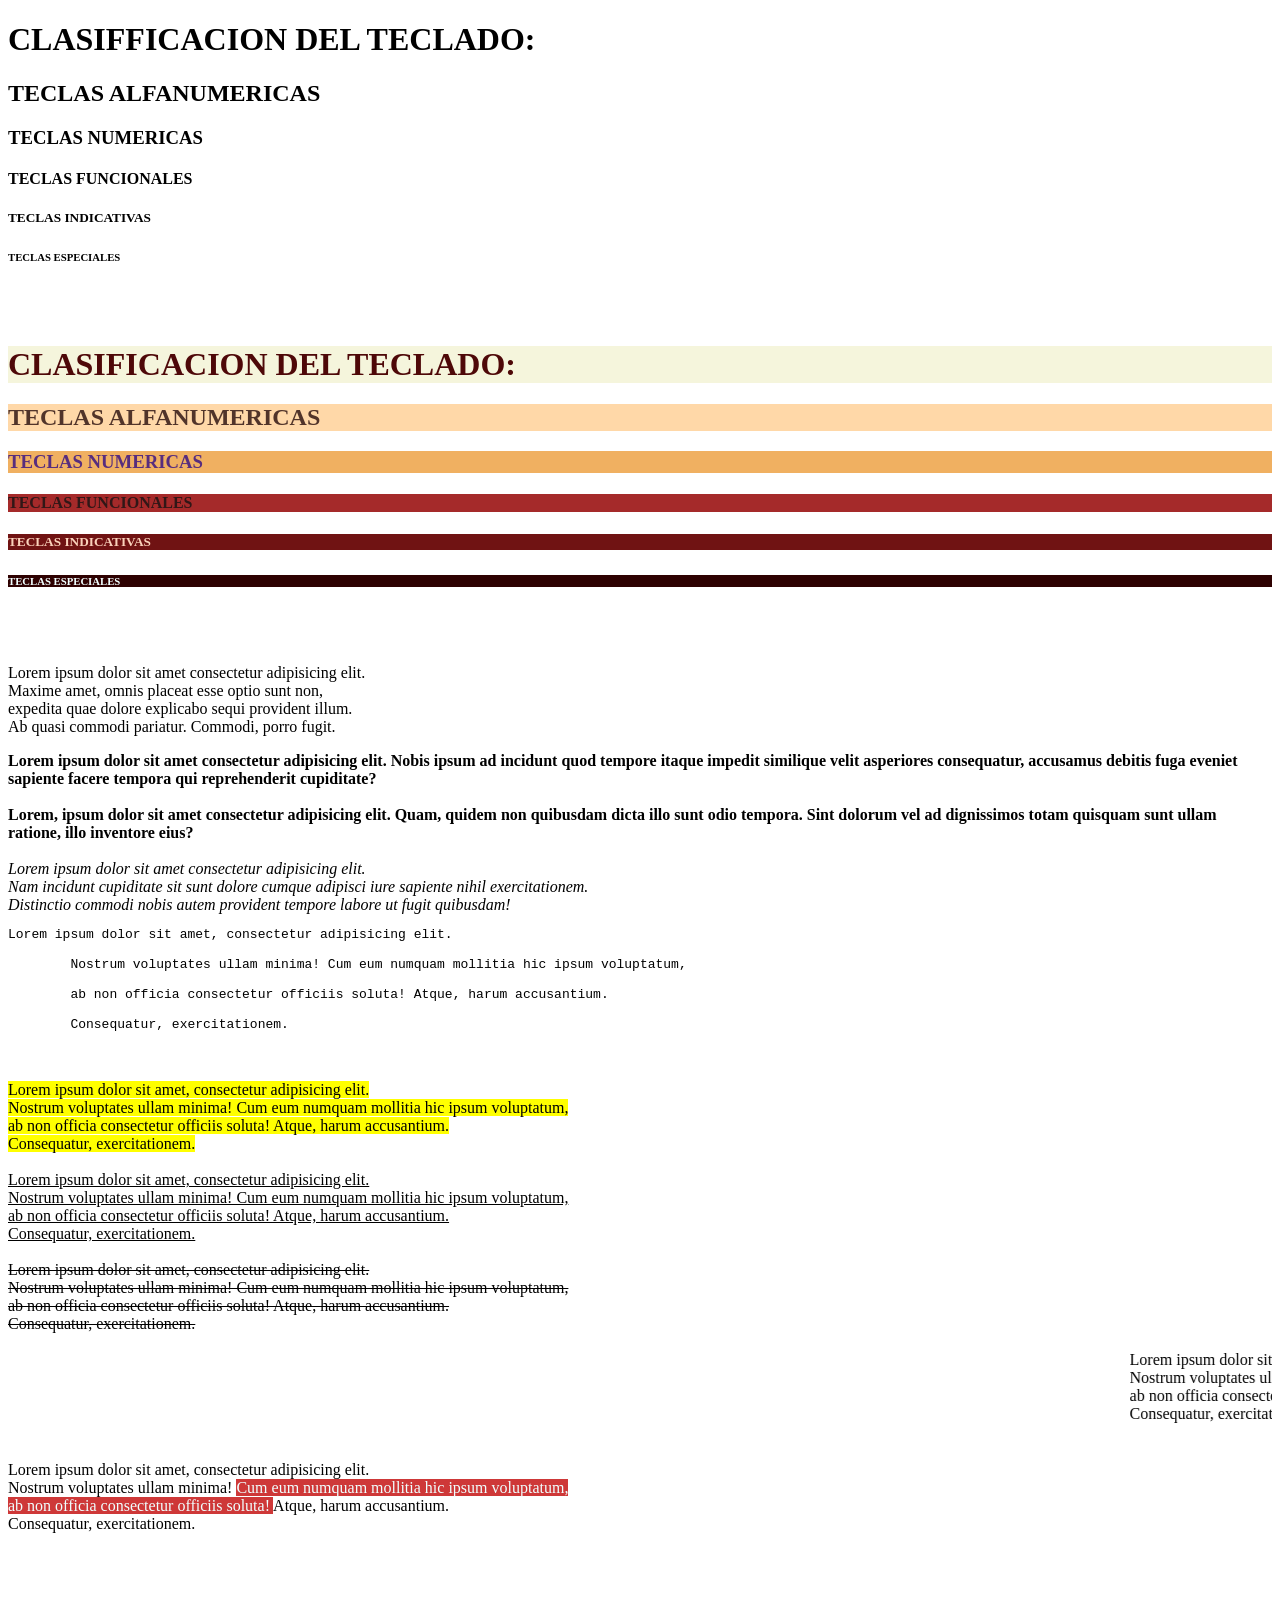
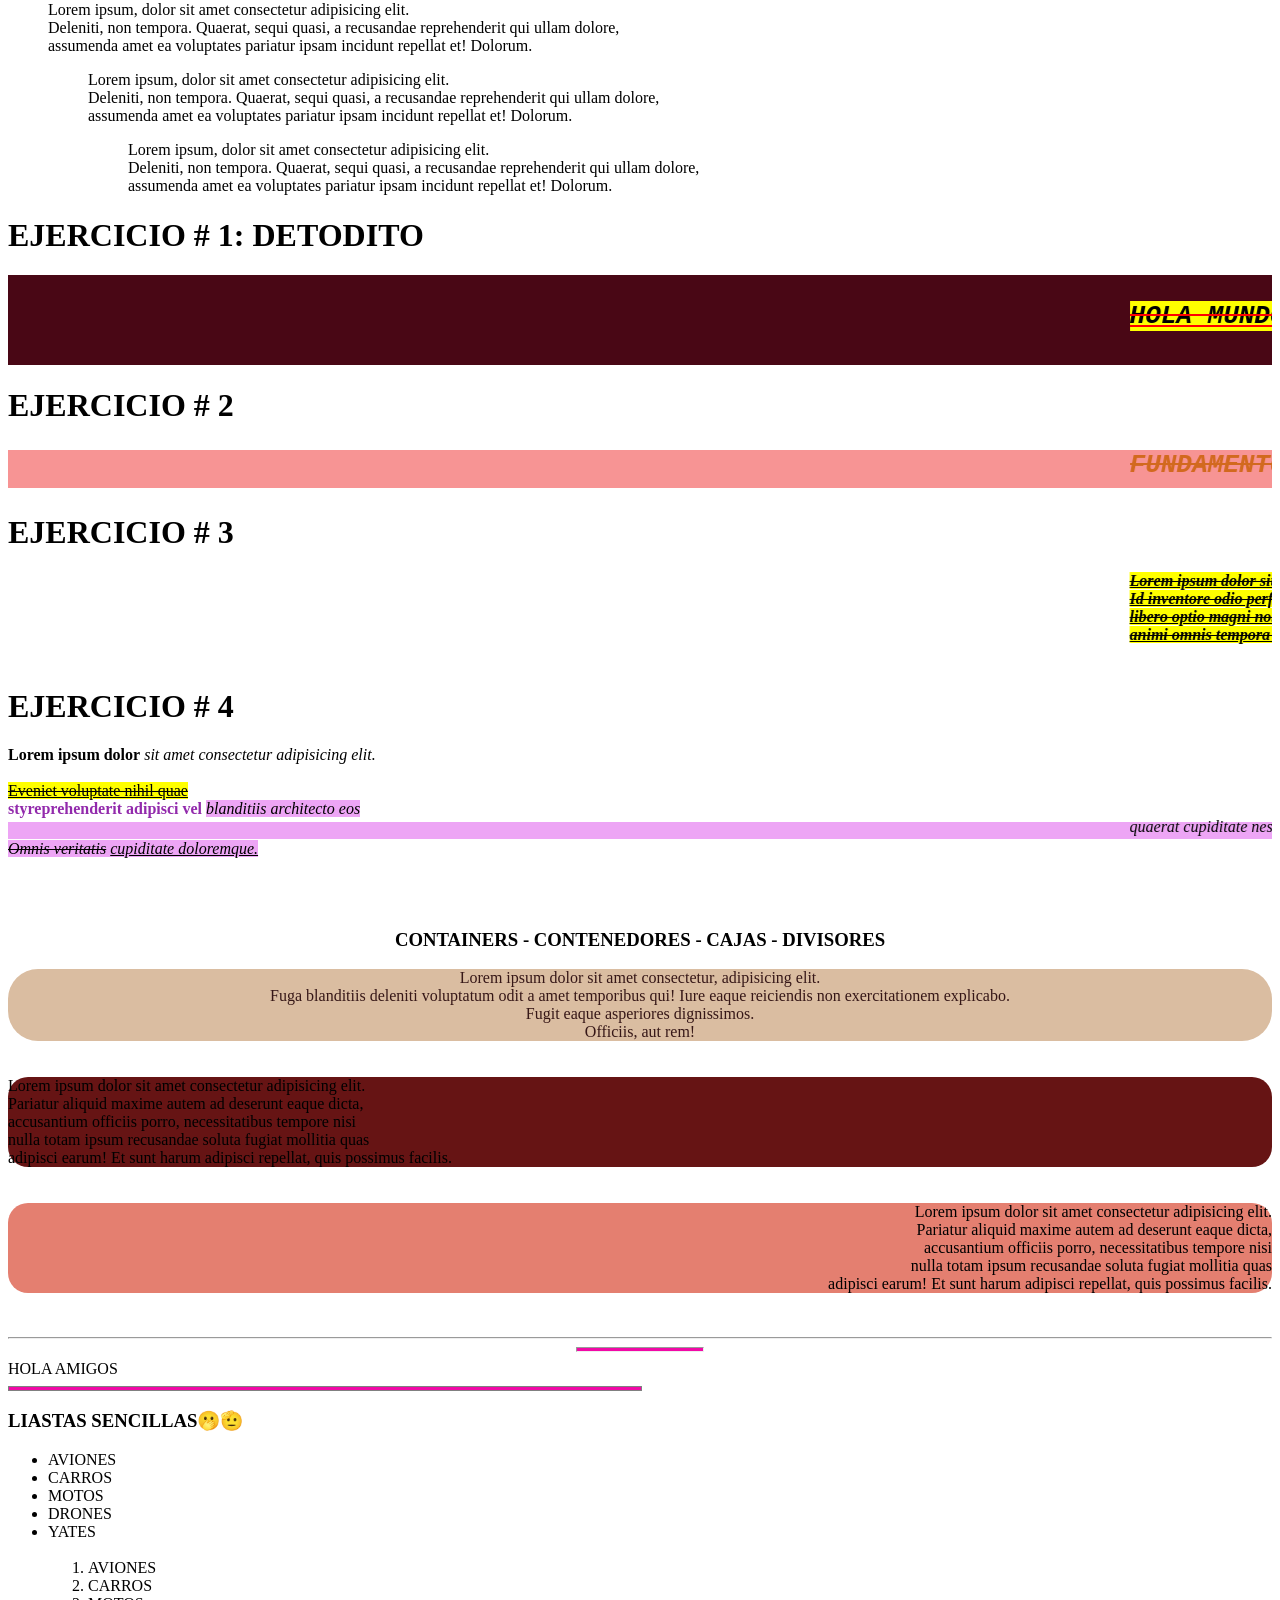
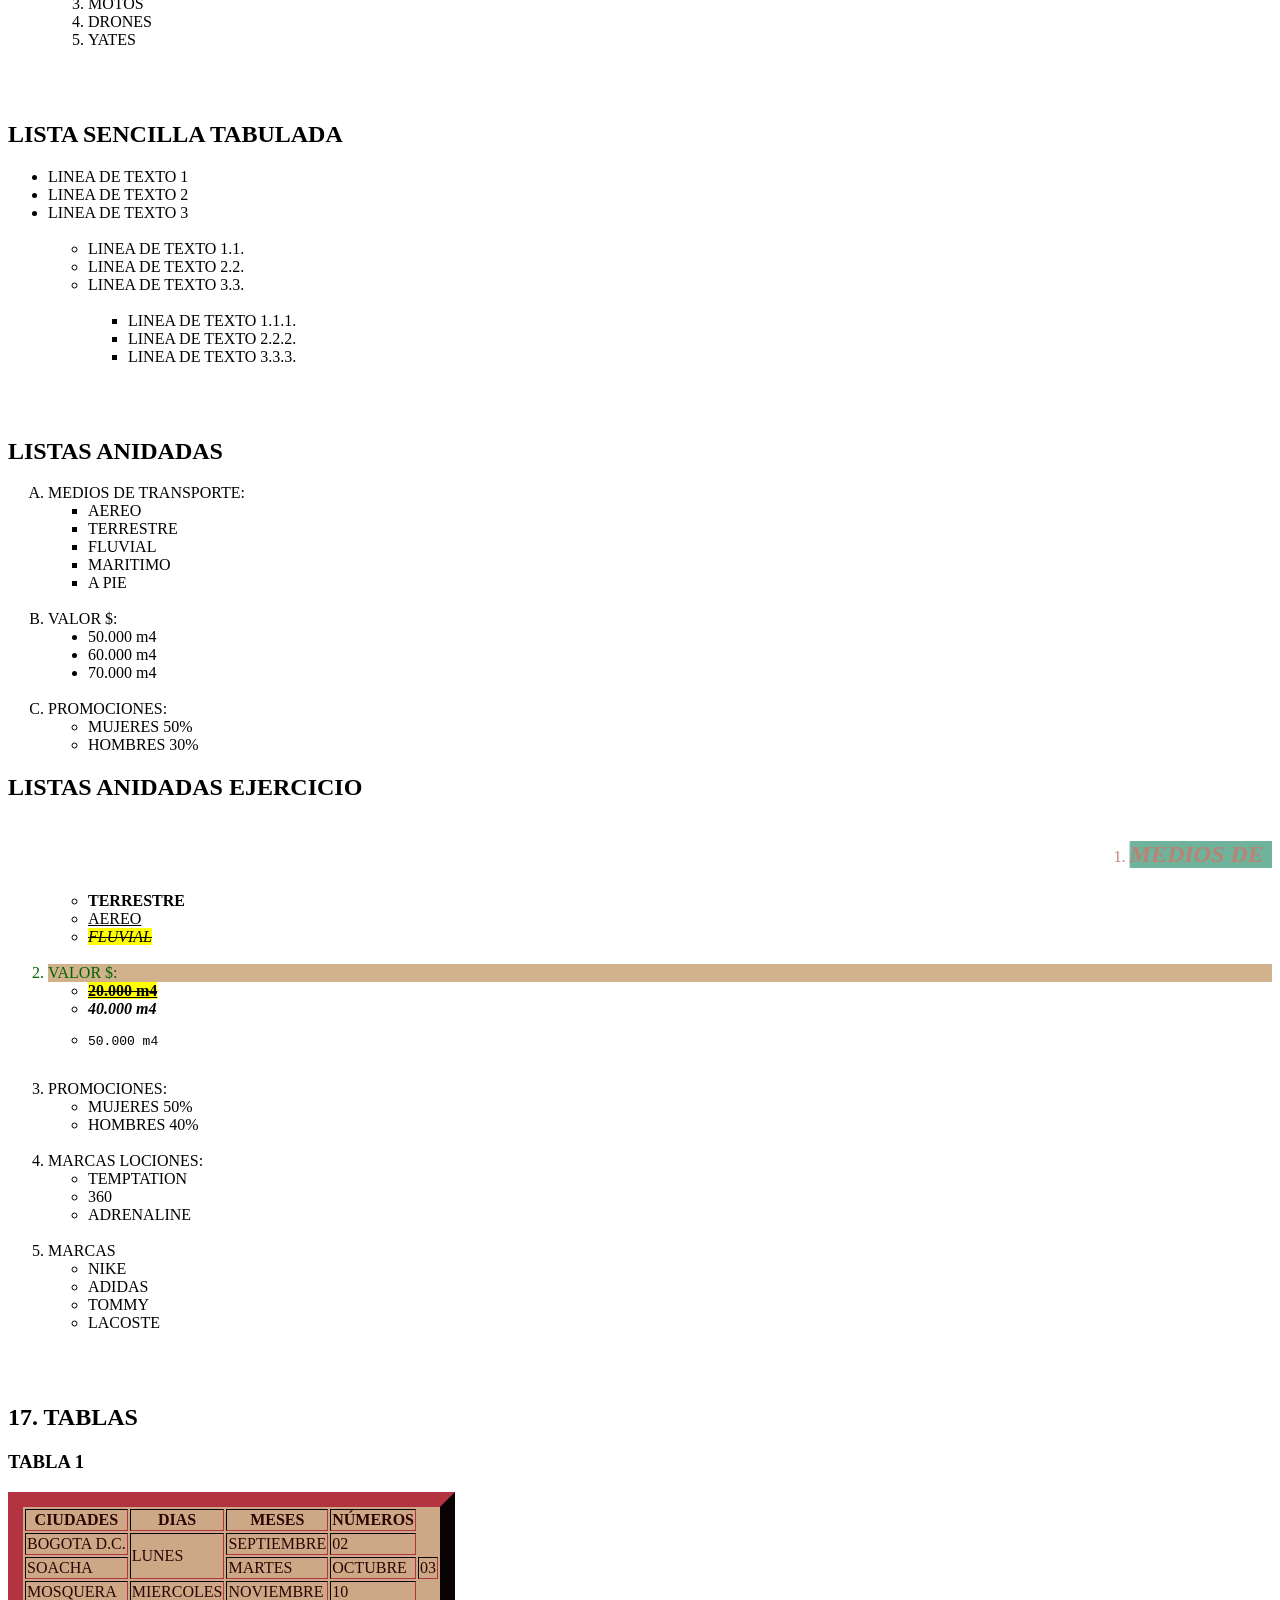
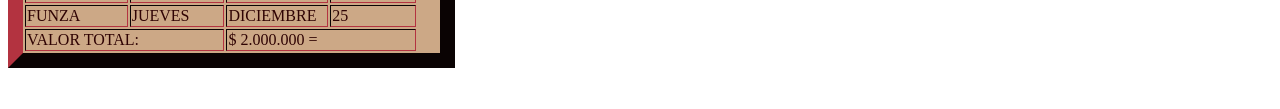
<file: manual-tecnico-html5.html>
<!DOCTYPE html>
<html lang="en">

<head>
    <meta charset="UTF-8">
    <meta name="viewport" content="width=device-width, initial-scale=1.0">
    <title>MANUAL TECNICO HTML 5</title>
</head>
 
<body>
<!-- 1. TUTILOS -->
  <h1> CLASIFFICACION DEL TECLADO: </h1>
  <h2>TECLAS ALFANUMERICAS</h2>
  <h3>TECLAS NUMERICAS</h3>
  <h4>TECLAS FUNCIONALES</h4>
  <h5>TECLAS INDICATIVAS</h5>
  <h6>TECLAS ESPECIALES</h6>
  <BR></BR>

<!-- 1. TITULOS PERSONALIZADOS --> 
  <H1 style="color: rgb(78, 8, 8); background-color: beige;">CLASIFICACION DEL TECLADO: </H1>
  <h2 style="color: rgba(34, 8, 8, 0.789); background-color: rgb(255, 216, 168);">TECLAS ALFANUMERICAS</h2> 
  <h3 style="color: rgb(87, 45, 126); background-color: rgb(240, 176, 97);">TECLAS NUMERICAS</h3>
  <h4 style="color: rgb(49, 23, 23); background-color: brown;">TECLAS FUNCIONALES</h4>
  <h5 style="color: rgb(250, 210, 187); background-color: rgb(112, 19, 19);">TECLAS INDICATIVAS</h5>
  <h6 style="color: azure; background-color: rgb(46, 1, 1);">TECLAS ESPECIALES</h6>
<BR></BR>

    <!--PARRAFO-->
    <p>Lorem ipsum dolor sit amet consectetur adipisicing elit. <br>
     Maxime amet, omnis placeat esse optio sunt non,<br>
     expedita quae dolore explicabo sequi provident illum.<br>
     Ab quasi commodi pariatur. Commodi, porro fugit.</p>

     <!--NEGRILLA-->
     <b>Lorem ipsum dolor sit amet consectetur adipisicing elit. Nobis ipsum ad incidunt quod tempore itaque impedit similique velit asperiores consequatur, accusamus debitis fuga eveniet sapiente facere tempora qui reprehenderit cupiditate?</b>
<BR></BR>
     <!--NEGRILLA-->
     <strong>Lorem, ipsum dolor sit amet consectetur adipisicing elit. Quam, quidem non quibusdam dicta illo sunt odio tempora. Sint dolorum vel ad dignissimos totam quisquam sunt ullam ratione, illo inventore eius?</strong>
<BR></BR>
      <!--CURSIVA-->
    <em> Lorem ipsum dolor sit amet consectetur adipisicing elit. <br>
       Nam incidunt cupiditate sit sunt dolore cumque adipisci iure sapiente nihil exercitationem. <br>
       Distinctio commodi nobis autem provident tempore labore ut fugit quibusdam!</em>

       <!--LETRA ESPACIO CON TABULADO-->
    <pre>Lorem ipsum dolor sit amet, consectetur adipisicing elit. <br>
        Nostrum voluptates ullam minima! Cum eum numquam mollitia hic ipsum voluptatum, <br>
        ab non officia consectetur officiis soluta! Atque, harum accusantium. <br>
        Consequatur, exercitationem.</pre>
<BR></BR>

        <!--RESALTAR-->
     <mark>Lorem ipsum dolor sit amet, consectetur adipisicing elit. <br>
        Nostrum voluptates ullam minima! Cum eum numquam mollitia hic ipsum voluptatum, <br>
        ab non officia consectetur officiis soluta! Atque, harum accusantium. <br>
        Consequatur, exercitationem.</mark>
<BR></BR>
      
        <!--SUB RAYADO-->
      <U>Lorem ipsum dolor sit amet, consectetur adipisicing elit. <br>
        Nostrum voluptates ullam minima! Cum eum numquam mollitia hic ipsum voluptatum, <br>
        ab non officia consectetur officiis soluta! Atque, harum accusantium. <br>
        Consequatur, exercitationem.</U>
<BR></BR>
        <!--SUB RAYADO EN LAS LETRAS-->
      <S>Lorem ipsum dolor sit amet, consectetur adipisicing elit. <br>
        Nostrum voluptates ullam minima! Cum eum numquam mollitia hic ipsum voluptatum, <br>
        ab non officia consectetur officiis soluta! Atque, harum accusantium. <br>
        Consequatur, exercitationem.</S>
<BR></BR>

      <!--MOVIMIENTO EN EL PARRAFO-->
      
      <marquee>Lorem ipsum dolor sit amet, consectetur adipisicing elit. <br>
        Nostrum voluptates ullam minima! Cum eum numquam mollitia hic ipsum voluptatum, <br>
        ab non officia consectetur officiis soluta! Atque, harum accusantium. <br>
        Consequatur, exercitationem.</marquee>

<BR></BR>
      <!--SPAN-->
      <P>Lorem ipsum dolor sit amet, consectetur adipisicing elit. <br>
        Nostrum voluptates ullam minima! <SPan style="background-color: rgb(206, 56, 56); color: azure;"> Cum eum numquam mollitia hic ipsum voluptatum, <br>
        ab non officia consectetur officiis soluta! </SPan> Atque, harum accusantium. <br>
        Consequatur, exercitationem.</P>
<BR></BR>

       <!--PARRAFO DENTRO DE OTRO PARRAFO-->
       <blockquote>Lorem ipsum, dolor sit amet consectetur adipisicing elit. <br>
        Deleniti, non tempora. Quaerat, sequi quasi, a recusandae reprehenderit qui ullam dolore, <br>
        assumenda amet ea voluptates pariatur ipsam incidunt repellat et! Dolorum.
      
       <blockquote>Lorem ipsum, dolor sit amet consectetur adipisicing elit. <br>
        Deleniti, non tempora. Quaerat, sequi quasi, a recusandae reprehenderit qui ullam dolore, <br>
        assumenda amet ea voluptates pariatur ipsam incidunt repellat et! Dolorum.
       
      <blockquote>Lorem ipsum, dolor sit amet consectetur adipisicing elit. <br>
        Deleniti, non tempora. Quaerat, sequi quasi, a recusandae reprehenderit qui ullam dolore, <br>
        assumenda amet ea voluptates pariatur ipsam incidunt repellat et! Dolorum.


      </blockquote>
      </blockquote>
      </blockquote>

    <!-- TALLER # 1 -->
<!-- CREAR UN TITULO TAMAÑO MAXIMO: 
CURSIVA, NEGRILLA, MOVIMIENTO, RAYA AL PISO Y ENCIMA, LETRA ESPECIAL, COLOR ROJO, FONDO AQUA MARINA.-->
<h1>EJERCICIO # 1: DETODITO</h1>
<H1 style="color: red; background-color: rgb(73, 7, 21);">
<EM><B><marquee><U><S><PRE><mark>HOLA MUNDO</mark></PRE></S></U></marquee></B></EM></H1>

<h1>EJERCICIO # 2</h1>
<!-- 2. LETRA ESPECIAL CURSIVA, NEGRILLA, RAYA ENCIMA, MOVIMIENTO, COLOR, FONDO. -->
<H1 style="color: chocolate; background-color: #f79494;">
<PRE><EM><STRONG><marquee><S>FUNDAMENTOS HTML 5</S></marquee></STRONG></EM></PRE></H1>

<h1>EJERCICIO # 3</h1>
<!-- CREAR UN PARRAFO Y COMBINAR:
1. CURSIVA, NEGRILLA, RAYA AL PISO, MOVIMIENTO, COLOR ROJO, FONDO AQUA MARINA. -->
<em><b><marquee><u><s><mark>Lorem ipsum dolor sit amet consectetur adipisicing elit. <br>
Id inventore odio perferendis aspernatur, maxime officia neque <br>
libero optio magni nobis similique totam qui! Ipsum dignissimos <br>
animi omnis tempora qui exercitationem!</mark></s></u></marquee></b></em>
<BR></BR>

<h1>EJERCICIO # 4</h1>
<!-- LETRA ESPECIAL, CURSIVA, NEGRILLA, RAYA ENCIMA, MOVIMIENTO, COLOR, FONDO. -->
<P><B>Lorem ipsum dolor</B> <EM>sit amet consectetur adipisicing elit.</EM> <BR></BR>
<S><U><mark>Eveniet voluptate nihil quae</Mark></U></S> <br>
<strong style="color: rgb(146, 42, 172);">styreprehenderit adipisci vel </strong>
<em style="background-color: rgb(237, 165, 245);">blanditiis architecto eos <br>
<Marquee>quaerat cupiditate nesciunt recusandae porro, nemo, deserunt totam!</Marquee> <br>
<s>Omnis veritatis</s> <u>cupiditate doloremque.</u></em></P>
<BR></BR>

<!--ALINEAR CONTENEDORES ALIGNE"CENTER"; "LEFT", "RIGHT"-->
<H3 ALIGN="CENTER">CONTAINERS - CONTENEDORES - CAJAS - DIVISORES</H3>

<DIV ALIGN="CENTER" style="color: #361717; background-color: rgb(218, 189, 161); border-radius: 30px;">
  Lorem ipsum dolor sit amet consectetur, adipisicing elit. <br>
  Fuga blanditiis deleniti voluptatum odit a amet temporibus qui! Iure eaque reiciendis non exercitationem explicabo. <br>
  Fugit eaque asperiores dignissimos. <br>
  Officiis, aut rem! <br>
</DIV>
<BR></BR>

<DIV align="left" style="background-color: #661414; border-radius: 20px;">
    Lorem ipsum dolor sit amet consectetur adipisicing elit. <br>
    Pariatur aliquid maxime autem ad deserunt eaque dicta, <br>
    accusantium officiis porro, necessitatibus tempore nisi <br>
    nulla totam ipsum recusandae soluta fugiat mollitia quas <br>
    adipisci earum! Et sunt harum adipisci repellat, quis possimus facilis.</DIV>
<BR></BR>

<DIV align="right" style="background-color: #e47f70; border-radius: 20px;">
    Lorem ipsum dolor sit amet consectetur adipisicing elit. <br>
    Pariatur aliquid maxime autem ad deserunt eaque dicta, <br>
    accusantium officiis porro, necessitatibus tempore nisi <br>
    nulla totam ipsum recusandae soluta fugiat mollitia quas <br>
    adipisci earum! Et sunt harum adipisci repellat, quis possimus facilis.</DIV>
<BR></BR>
<!--AGREGAR LINEA-->
<HR>

<!--HOLA IRINA ACA VAS A EMPEZAR A EDITAR-->
<HR width="10%" size="5" align="center" style="background-color: #f109a7;"> HOLA AMIGOS</HR>

<HR noshade width="50%" size="5" align="left" style="background-color: #f109a7;">

<!--LISTAS SENCILLAS-->
<H3>LIASTAS SENCILLAS🫢🫡</H3>
<UL>
  <LI>AVIONES</LI>
  <LI>CARROS</LI>
  <LI>MOTOS</LI>
  <LI>DRONES</LI>
  <LI>YATES</LI> <br>

  <OL>
   <LI>AVIONES</LI>
   <LI>CARROS</LI>
   <LI>MOTOS</LI>
   <LI>DRONES</LI>
   <LI>YATES</LI>

  </OL>
</UL>

<BR></BR>

<H2>LISTA SENCILLA TABULADA</H2>
<ul>
    <li>LINEA DE TEXTO 1</li>
    <li>LINEA DE TEXTO 2</li>
    <li>LINEA DE TEXTO 3
        <ul>
          <br>
            <li>LINEA DE TEXTO 1.1.</li>
            <li>LINEA DE TEXTO 2.2.</li>
            <li>LINEA DE TEXTO 3.3.
                <ul>
                  <br>
                    <li>LINEA DE TEXTO 1.1.1.</li>
                    <li>LINEA DE TEXTO 2.2.2.</li>
                    <li>LINEA DE TEXTO 3.3.3.</li>
                </ul>
            </li>
        </ul>
    </li>
</ul>
<BR></BR>
<!-- LISTAS ANIDADAS -->
<H2>LISTAS ANIDADAS</H2>
<OL type="A">
    <LI>MEDIOS DE TRANSPORTE:</LI>
    <UL type="square">
        <LI>AEREO</LI>
        <LI>TERRESTRE</LI>
        <LI>FLUVIAL</LI>
        <LI>MARITIMO</LI>
        <LI>A PIE</LI>
    </UL>
<br>
    <LI>VALOR $:</LI>
    <UL type="DISC">
        <LI>50.000 m4</LI>
        <LI>60.000 m4</LI>
        <LI>70.000 m4</LI>
    </UL>
<br>
    <LI>PROMOCIONES:</LI>
    <UL TYPE="CIRCLE">
        <LI>MUJERES 50%</LI>
        <LI>HOMBRES 30%</LI>
    </UL>

</OL>

<H2>LISTAS ANIDADAS EJERCICIO</H2>
<OL>
    <MArquee><LI style="color: rgb(187, 131, 115); background-color: rgb(112, 179, 156);"><H2><B><EM>MEDIOS DE TRANSPORTE</EM></B></H2></LI></MArquee>
    <UL>
        <LI><B>TERRESTRE</B></LI>
        <LI><U>AEREO</U></LI>
        <LI><S><EM><MarK>FLUVIAL</MarK></EM></S></LI>
    </UL>
<br>
    <LI style="color: darkgreen; background-color: rgb(209, 178, 141);">VALOR $:</LI>
    <UL>
        <LI><STrong><MarK><U><S>20.000 m4</S></U></MarK></STrong></LI>
        <LI><B><EM>40.000 m4</EM></B></LI>
        <LI><PRE>50.000 m4</PRE></LI>
    </UL>
<br>
    <LI>PROMOCIONES:</LI>
    <UL>
        <LI>MUJERES 50%</LI>
        <LI>HOMBRES 40%</LI>
    </UL>
<br>
    <LI>MARCAS LOCIONES:</LI>
    <UL>
        <LI>TEMPTATION</LI>
        <LI>360</LI>
        <LI>ADRENALINE</LI>
    </UL>
<br>
    <LI>MARCAS</LI>
      <UL>
        <LI>NIKE</LI>
        <LI>ADIDAS</LI>
        <LI>TOMMY</LI>
        <LI>LACOSTE</LI>
      </UL>
</OL>
<BR></BR>

<!--TABLAS-->
<H2>17. TABLAS</H2>
<H3>TABLA 1</H3>
<TABLE border="15" style="color: rgb(47, 3, 3); border-color: rgb(95, 27, 34); background-color: rgb(204, 168, 134);">
    <TR><TH>CIUDADES</TH> <TH>DIAS</TH> <TH>MESES</TH> <TH>NÚMEROS</TH></TR>
    <TR><TD>BOGOTA D.C.</TD> <TD rowspan="2">LUNES</TD> <TD>SEPTIEMBRE</TD> <TD>02</TD></TR>
    <TR><TD>SOACHA</TD> <TD>MARTES</TD> <TD>OCTUBRE</TD> <TD>03</TD></TR>
    <TR><TD>MOSQUERA</TD> <TD>MIERCOLES</TD> <TD>NOVIEMBRE</TD> <TD>10</TD></TR>
    <TR><TD>FUNZA</TD> <TD>JUEVES</TD> <TD>DICIEMBRE</TD> <TD>25</TD></TR>
    <TR><TD colspan="2">VALOR TOTAL:</TD> <TD colspan="2">$ 2.000.000 =</TD></TR>
</TABLE>
<BR></BR>

</body>

</html>
</file>
<file: 4.1. posicionamiento horizontal CSS3.css>
*
{
    margin: 0px; /*margen plantilla */
    padding: 0px; /* area relleno plantilla */
}

/* MARCOS - POSICIONAMIENTO */
HTML, body {
    height: 100%;
    border: 5px solid rgb(199, 116, 224);
}

/* UBICACION - POSICIONAMIENTO */

.hijo1 {
    border: 20px solid salmon;
    border-radius: 10px;
    height: 100px;
    width: 100px;
    background-color: blueviolet; /* Color de Fondo */
    margin-top: 10px; /* Margen Bajar o Subir */
    margin-left: 10px; /* Margen Izquierda */
    margin-right: 10px; /* Margen Derecha */
    margin-bottom: 10px; /* Bajar Elementos Debajo */
    position: relative; /* Activar Posicionamiento de Coordenadas */
    float: left; /* Posicionar Izquierda o Derecha */
    left: 0px; /* Desplazamiento Horizontal */
    top: 0px; /* Desplazamiento Vertical */
}

.hijo2 {
    border: 20px solid salmon;
    border-radius: 10px;
    height: 100px;
    width: 100px;
    background-color: blueviolet; /* Color de Fondo */
    margin-top: 10px; /* Margen Bajar o Subir */
    margin-left: 10px; /* Margen Izquierda */
    margin-right: 10px; /* Margen Derecha */
    margin-bottom: 10px; /* Bajar Elementos Debajo */
    position: relative; /* Activar Posicionamiento de Coordenadas */
    float: left; /* Posicionar Izquierda o Derecha */
    left: 0px; /* Desplazamiento Horizontal */
    top: 0px; /* Desplazamiento Vertical */
}

.hijo3 {
    border: 20px solid salmon;
    border-radius: 10px;
    height: 100px;
    width: 100px;
    background-color: blueviolet; /* Color de Fondo */
    margin-top: 10px; /* Margen Bajar o Subir */
    margin-left: 10px; /* Margen Izquierda */
    margin-right: 10px; /* Margen Derecha */
    margin-bottom: 10px; /* Bajar Elementos Debajo */
    position: relative; /* Activar Posicionamiento de Coordenadas */
    float: left; /* Posicionar Izquierda o Derecha */
    left: 0px; /* Desplazamiento Horizontal */
    top: 0px; /* Desplazamiento Vertical */
}

.padre1, .hijo1, .hijo2, .hijo3 {
    border: 20px solid rgb(67, 35, 22);/* color de borde*/
    border-radius: 10px; /* reondea esquinas borde*/
    display: inline-block; /* clases ubicacion horizontal*/

}

.padre1 {
    display: flex;
    border: 20px solid #c889c2; /* Color de Borde */
    border-radius: 10px; /* Redondea esquinas borde */
    background-color: #f7cffe;
    height: px; /* Altura - Vertical */ 
    width: px; /* Anchura - Horizontal */
    margin-top: 20px; /* Margen Bajar o Subir */
    margin-left: 10px; /* Margen Izquierda */
    margin-right: 10px; /* Margen Derecha */
    margin-bottom: 20px; /* Bajar Elementos Debajo */
    position: relative; /* Activar Posicionamiento de Coordenadas */
    float: left; /* Posicionar Izquierda o Derecha */
    left: 0px; /* Desplazamiento Horizontal */
    top: 0px; /* Desplazamiento Vertical */
    padding: 20px;

}

.hijo4 {
    border: 20px solid salmon;
    border-radius: 10px;
    height: 100px;
    width: 100px;
    background-color: blueviolet; /* Color de Fondo */
    margin-top: 10px; /* Margen Bajar o Subir */
    margin-left: 10px; /* Margen Izquierda */
    margin-right: 10px; /* Margen Derecha */
    margin-bottom: 10px; /* Bajar Elementos Debajo */
    position: relative; /* Activar Posicionamiento de Coordenadas */
    float: left; /* Posicionar Izquierda o Derecha */
    left: 0px; /* Desplazamiento Horizontal */
    top: 0px; /* Desplazamiento Vertical */
}

.hijo5 {
    border: 20px solid salmon;
    border-radius: 10px;
    height: 100px;
    width: 100px;
    background-color: blueviolet; /* Color de Fondo */
    margin-top: 10px; /* Margen Bajar o Subir */
    margin-left: 10px; /* Margen Izquierda */
    margin-right: 10px; /* Margen Derecha */
    margin-bottom: 10px; /* Bajar Elementos Debajo */
    position: relative; /* Activar Posicionamiento de Coordenadas */
    float: left; /* Posicionar Izquierda o Derecha */
    left: 0px; /* Desplazamiento Horizontal */
    top: 0px; /* Desplazamiento Vertical */
}

.hijo6 {
    border: 20px solid salmon;
    border-radius: 10px;
    height: 100px;
    width: 100px;
    background-color: blueviolet; /* Color de Fondo */
    margin-top: 10px; /* Margen Bajar o Subir */
    margin-left: 10px; /* Margen Izquierda */
    margin-right: 10px; /* Margen Derecha */
    margin-bottom: 10px; /* Bajar Elementos Debajo */
    position: relative; /* Activar Posicionamiento de Coordenadas */
    float: left; /* Posicionar Izquierda o Derecha */
    left: 0px; /* Desplazamiento Horizontal */
    top: 0px; /* Desplazamiento Vertical */
}

.padre2, .hijo4, .hijo5, .hijo6 {
    border: 20px solid rgb(1, 21, 29);/* color de borde*/
    border-radius: 10px; /* reondea esquinas borde*/
    display: inline-block; /* clases ubicacion horizontal*/

}

.padre2 {
    display: flex;
    border: 20px solid #c889c2; /* Color de Borde */
    border-radius: 10px; /* Redondea esquinas borde */
    background-color: #f5e2fa;
    height: px; /* Altura - Vertical */ 
    width: px; /* Anchura - Horizontal */
    margin-top: 20px; /* Margen Bajar o Subir */
    margin-left: 10px; /* Margen Izquierda */
    margin-right: 10px; /* Margen Derecha */
    margin-bottom: 20px; /* Bajar Elementos Debajo */
    position: relative; /* Activar Posicionamiento de Coordenadas */
    float: left; /* Posicionar Izquierda o Derecha */
    left: 0px; /* Desplazamiento Horizontal */
    top: 0px; /* Desplazamiento Vertical */
    padding: 20px;

}
/*desplazar y copiar codigo*/

.hijo7 {
    border: 20px solid salmon;
    border-radius: 10px;
    height: 100px;
    width: 100px;
    background-color: blueviolet; /* Color de Fondo */
    margin-top: 10px; /* Margen Bajar o Subir */
    margin-left: 10px; /* Margen Izquierda */
    margin-right: 10px; /* Margen Derecha */
    margin-bottom: 10px; /* Bajar Elementos Debajo */
    position: relative; /* Activar Posicionamiento de Coordenadas */
    float: left; /* Posicionar Izquierda o Derecha */
    left: 0px; /* Desplazamiento Horizontal */
    top: 0px; /* Desplazamiento Vertical */
}

.padre3 {
    display: flex;
    border: 20px solid #c889c2; /* Color de Borde */
    border-radius: 10px; /* Redondea esquinas borde */
    background-color: #f5e2fa;
    height: px; /* Altura - Vertical */ 
    width: px; /* Anchura - Horizontal */
    margin-top: 20px; /* Margen Bajar o Subir */
    margin-left: 10px; /* Margen Izquierda */
    margin-right: 10px; /* Margen Derecha */
    margin-bottom: 20px; /* Bajar Elementos Debajo */
    position: relative; /* Activar Posicionamiento de Coordenadas */
    float: left; /* Posicionar Izquierda o Derecha */
    left: 0px; /* Desplazamiento Horizontal */
    top: 0px; /* Desplazamiento Vertical */
    padding: 20px;
}

.abuelo1 {
    display: flex;
    flex-direction: row; /* Ubica los elementos uno debajo del otro. */
    border: 20px solid #af0f9f; /* Color de Borde */
    border-radius: 10px; /* Redondea esquinas borde */
    background-color: #3f140d;
    height: px; /* Altura - Vertical */
    width: px; /* Anchura - Horizontal */
    margin-top: 20px; /* Margen Bajar o Subir */
    margin-left: 10px; /* Margen Izquierda */
    margin-right: 10px; /* Margen Derecha */
    margin-bottom: 20px; /* Bajar Elementos Debajo */
    position: relative; /* Activar Posicionamiento de Coordenadas */
    float: left; /* Posicionar Izquierda o Derecha */
    left: px; /* Desplazamiento Horizontal */
    top: px; /* Desplazamiento Vertical */
    padding: 10px; /* Área Relleno Abuelo */
}

.abuelo2 {
    display: flex;
    flex-direction: row; /* Ubica los elementos uno debajo del otro. */
    border: 20px solid #af0f9f; /* Color de Borde */
    border-radius: 10px; /* Redondea esquinas borde */
    background-color: #3f140d;
    height: px; /* Altura - Vertical */
    width: px; /* Anchura - Horizontal */
    margin-top: 20px; /* Margen Bajar o Subir */
    margin-left: 10px; /* Margen Izquierda */
    margin-right: 10px; /* Margen Derecha */
    margin-bottom: 20px; /* Bajar Elementos Debajo */
    position: relative; /* Activar Posicionamiento de Coordenadas */
    float: left; /* Posicionar Izquierda o Derecha */
    left: px; /* Desplazamiento Horizontal */
    top: px; /* Desplazamiento Vertical */
    padding: 10px; /* Área Relleno Abuelo */
}

.hijo1, .hijo2, .hijo3 {
    margin-left: 10px; /* Margen Izquierda */
    position: relative; /* Activar Desplazamiento */
    left: 0px; /* Desplazamiento Horizontal */
    top: 0px; /* Desplazamiento Vertical */
}

.hijo4, .hijo5, .hijo6 {
    margin-left: 10px; /* Margen Izquierda */
    position: relative; /* Activar Desplazamiento */
    left: 0px; /* Desplazamiento Horizontal */
    top: 0px; /* Desplazamiento Vertical */
}
</file>
<file: 5.1.posicionamiento vertical CSS3.css>
*
 {
    margin: 0px; /* margen plantilla */
    padding: 0px; /* area relleno plantilla */
}

/* MARCOS - POSICIONAMIENTO */
HTML, body {
    height: 100%;
    border: 5px solid rgb(199, 116, 224);
}

/* UBICACION - POSICIONAMIENTO */

.hijo1 {
    border: 20px solid salmon;
    border-radius: 10px;
    height: 100px;
    width: 100px;
    background-color: blueviolet; /* Color de Fondo */
    margin-top: 10px; /* Margen Bajar o Subir */
    margin-left: 10px; /* Margen Izquierda */
    margin-right: 10px; /* Margen Derecha */
    margin-bottom: 10px; /* Bajar Elementos Debajo */
    position: relative; /* Activar Posicionamiento de Coordenadas */
    float: left; /* Posicionar Izquierda o Derecha */
    left: 0px; /* Desplazamiento Horizontal */
    top: 0px; /* Desplazamiento Vertical */
}

.padre1 {
    display: flex;
    flex-direction: column;
    border: 20px solid #c889c2; /* Color de Borde */
    border-radius: 10px; /* Redondea esquinas borde */
    background-color: #f7cffe;
    height: auto; /* Altura - Vertical */ 
    width: auto; /* Anchura - Horizontal */
    margin-top: 20px; /* Margen Bajar o Subir */
    margin-left: 10px; /* Margen Izquierda */
    margin-right: 10px; /* Margen Derecha */
    margin-bottom: 20px; /* Bajar Elementos Debajo */
    position: relative; /* Activar Posicionamiento de Coordenadas */
    float: left; /* Posicionar Izquierda o Derecha */
    left: 0px; /* Desplazamiento Horizontal */
    top: 0px; /* Desplazamiento Vertical */
    padding: 20px;
}

.hijo2 {
    border: 20px solid salmon;
    border-radius: 10px;
    height: 100px;
    width: 100px;
    background-color: blueviolet; /* Color de Fondo */
    margin-top: 10px; /* Margen Bajar o Subir */
    margin-left: 10px; /* Margen Izquierda */
    margin-right: 10px; /* Margen Derecha */
    margin-bottom: 10px; /* Bajar Elementos Debajo */
    position: relative; /* Activar Posicionamiento de Coordenadas */
    float: left; /* Posicionar Izquierda o Derecha */
    left: 0px; /* Desplazamiento Horizontal */
    top: 0px; /* Desplazamiento Vertical */
}

.padre2 {
    display: flex;
    flex-direction: column;
    border: 20px solid #c889c2; /* Color de Borde */
    border-radius: 10px; /* Redondea esquinas borde */
    background-color: #f5e2fa;
    height: auto; /* Altura - Vertical */ 
    width: auto; /* Anchura - Horizontal */
    margin-top: 20px; /* Margen Bajar o Subir */
    margin-left: 10px; /* Margen Izquierda */
    margin-right: 10px; /* Margen Derecha */
    margin-bottom: 20px; /* Bajar Elementos Debajo */
    position: relative; /* Activar Posicionamiento de Coordenadas */
    float: left; /* Posicionar Izquierda o Derecha */
    left: 0px; /* Desplazamiento Horizontal */
    top: 0px; /* Desplazamiento Vertical */
    padding: 20px;
}

.hijo3 {
    border: 20px solid salmon;
    border-radius: 10px;
    height: 100px;
    width: 100px;
    background-color: blueviolet; /* Color de Fondo */
    margin-top: 10px; /* Margen Bajar o Subir */
    margin-left: 10px; /* Margen Izquierda */
    margin-right: 10px; /* Margen Derecha */
    margin-bottom: 10px; /* Bajar Elementos Debajo */
    position: relative; /* Activar Posicionamiento de Coordenadas */
    float: left; /* Posicionar Izquierda o Derecha */
    left: 0px; /* Desplazamiento Horizontal */
    top: 0px; /* Desplazamiento Vertical */
}

.padre3 {
    display: flex;
    flex-direction: column;
    border: 20px solid #c889c2; /* Color de Borde */
    border-radius: 10px; /* Redondea esquinas borde */
    background-color: #f5e2fa;
    height: auto; /* Altura - Vertical */ 
    width: auto; /* Anchura - Horizontal */
    margin-top: 20px; /* Margen Bajar o Subir */
    margin-left: 10px; /* Margen Izquierda */
    margin-right: 10px; /* Margen Derecha */
    margin-bottom: 20px; /* Bajar Elementos Debajo */
    position: relative; /* Activar Posicionamiento de Coordenadas */
    float: left; /* Posicionar Izquierda o Derecha */
    left: 0px; /* Desplazamiento Horizontal */
    top: 0px; /* Desplazamiento Vertical */
    padding: 20px;
}

.abuelo1 {
    display: flex;
    flex-direction: row;
    border: 20px solid #af0f9f; /* Color de Borde */
    border-radius: 10px; /* Redondea esquinas borde */
    background-color: #3f140d;
    height: auto; /* Altura - Vertical */
    width: auto; /* Anchura - Horizontal */
    margin-top: 20px; /* Margen Bajar o Subir */
    margin-left: 10px; /* Margen Izquierda */
    margin-right: 10px; /* Margen Derecha */
    margin-bottom: 20px; /* Bajar Elementos Debajo */
    position: relative; /* Activar Posicionamiento de Coordenadas */
    float: left; /* Posicionar Izquierda o Derecha */
    left: 0px; /* Desplazamiento Horizontal */
    top: 0px; /* Desplazamiento Vertical */
    padding: 10px; /* Área Relleno Abuelo */
}

.abuelo2 {
    display: flex;
    flex-direction: row;
    border: 20px solid #af0f9f; /* Color de Borde */
    border-radius: 10px; /* Redondea esquinas borde */
    background-color: #3f140d;
    height: auto; /* Altura - Vertical */
    width: auto; /* Anchura - Horizontal */
    margin-top: 20px; /* Margen Bajar o Subir */
    margin-left: 10px; /* Margen Izquierda */
    margin-right: 10px; /* Margen Derecha */
    margin-bottom: 20px; /* Bajar Elementos Debajo */
    position: relative; /* Activar Posicionamiento de Coordenadas */
    float: left; /* Posicionar Izquierda o Derecha */
    left: 0px; /* Desplazamiento Horizontal */
    top: 0px; /* Desplazamiento Vertical */
    padding: 10px; /* Área Relleno Abuelo */
}

.abuelo {
    display: flex; /* Auto Ajuste Fijo Pantalla */
    flex-direction: column; /* Jugar: Fila - Columna */
    border: 20px solid #0f24af; /* Color de Borde */
    border-radius: 10px; /* Redondea esquinas borde */
    background-color: #dab8d5; /* Fondo Color */
    height: auto; /* Altura - Vertical */
    width: auto; /* Anchura - Horizontal */
    margin-top: 20px; /* Margen Bajar o Subir */
    margin-left: 10px; /* Margen Izquierda */
    margin-right: 10px; /* Margen Derecha */
    margin-bottom: 10px; /* Bajar Elementos Debajo */
    position: relative; /* Activar Posicionamiento de Coordenadas */
    float: left; /* Posicionar Izquierda o Derecha */
    left: 0px; /* Desplazamiento Horizontal */
    top: 0px; /* Desplazamiento Vertical */
    padding: 20px; /* Área Relleno */
}
</file>
<file: 6.1.posicionamiento contenidohorizontal.css>
* {
    margin: 0;
    padding: 0;
    box-sizing: border-box;
}

html, body {
    height: 100%;
    border: 5px solid #e2bef6;
    background-color: #bde5fa;
}

/* ABUELO: Contiene las 3 columnas y las coloca lado a lado */
.abuelo {
    display: flex;
    flex-direction: row; /* Coloca los 3 Padres horizontalmente */
    justify-content: center;
    gap: 15px; /* Espacio uniforme entre columnas */
    border: 15px solid #8a3347;
    border-radius: 15px;
    background-color: #3f0303;
    padding: 15px;
    margin: 10px auto;
    width: fit-content;
}

/* PADRES: Cada padre es una COLUMNA que apila a sus hijos en VERTICAL */
.padre1, .padre2, .padre3 {
    display: flex;
    flex-direction: column; /* Apila tarjetas verticalmente */
    gap: 15px; /* Espacio vertical entre tarjetas */
    border: 10px solid #7b1fa2;
    border-radius: 10px;
    background-color: #9c27b0;
    padding: 15px;
}

/* HIJOS (Tarjetas) */
.hijo1, .hijo2, .hijo3 {
    display: flex;
    flex-direction: column;
    align-items: center;
    border: 10px solid #9f537e;
    border-radius: 10px;
    background-color: #c781c3;
    padding: 10px;
}

/* Elementos internos de las tarjetas */
.titulo {
    background-color: #f6f8f4;
    border-radius: 5px;
    padding: 5px 10px;
    margin-bottom: 8px;
    text-align: center;
}

.titulo h1 {
    font-family: sans-serif;
    font-size: 11px;
    font-weight: bold;
    color: #0d47a1;
}

.logo {
    display: flex;
    justify-content: center;
    align-items: center;
    border: 8px solid #1f022c;
    border-radius: 8px;
    padding: 5px;
    background-color: #e6aef0;
}

.logo img {
    width: 140px;
    height: 90px;
    object-fit: cover;
    border: 5px solid #410101;
    border-radius: 8px;
}
</file>
<file: 7.1.posicionamiento contenido vertical.css>
* {
    margin: 0;
    padding: 0;
    box-sizing: border-box;
}


/* =========================================
   MARCO PRINCIPAL DE LA PÁGINA
========================================= */

html,
body {
    width: 100%;
    min-height: 100%;
}

body {
    background-color: rgb(175, 180, 183);
    border: 8px solid #4f1c17;
    padding: 15px;
}


/* =========================================
   ABUELO - CONTENEDOR DE LAS 3 COLUMNAS
========================================= */

.abuelo {
    display: flex;
    flex-direction: row;
    align-items: flex-start;
    gap: 12px;

    width: 620px;

    background-color: #3f5850;

    border: 10px solid #291110;
    border-radius: 2px;

    padding: 12px;
}


/* =========================================
   COLUMNAS
========================================= */

.columna {
    display: flex;
    flex-direction: column;
    align-items: center;

    gap: 12px;

    width: 180px;

    background-color: #8eb798;

    border: 8px solid #82ab85;
    border-radius: 2px;

    padding: 10px;
}


/* =========================================
   TARJETAS
========================================= */

.tarjeta {
    width: 145px;
    height: 145px;

    display: flex;
    flex-direction: column;

    justify-content: center;
    align-items: center;

    background-color: rgb(245, 230, 230);

    border: 7px solid #384a26;
    border-radius: 2px;

    padding: 8px;
}


/* =========================================
   TITULO HEADER
========================================= */

.tarjeta h1 {
    width: 100%;

    background-color: rgb(109, 189, 102);

    color: black;

    font-family: Calibri, Arial, sans-serif;
    font-size: 8px;
    font-weight: bold;

    text-align: center;

    padding: 4px 2px;

    margin-bottom: 8px;

    border-radius: 0;
}


/* =========================================
   MARCO MORADO DE LA IMAGEN
========================================= */

.logo {
    display: flex;

    justify-content: center;
    align-items: center;

    width: 105px;
    height: 78px;

    background-color: rgb(217, 159, 152);

    border: 6px solid #351209;
    border-radius: 0;

    padding: 4px;
}


/* =========================================
   IMAGEN
========================================= */

.logo img {
    width: 85px;
    height: 50px;

    object-fit: cover;

    border: 5px solid rgb(54, 14, 14);
    border-radius: 0;

    padding: 2px;
}
</file>
<file: 8.1.posicion horizontal - vertical.css>
*
{
    margin: 0px; /* Márgen Plantilla GUI */
    padding: 0px; /* Área Resultado Plantilla GUI */
}

/* MARCOS - POSICIONAMIENTO */
body {
background-color: rgb(146, 97, 24); /* Color de Fondo */
}

.hijo1 {
    display: flex; /* Clases horizontal */
    border: 2px solid #be981b; /* Color de Borde */
    border-radius: 10px; /* Redondea esquinas */
    background-color: rgb(212, 201, 187); /* Color de Fondo */
    height: auto; /* Altura */
    width: auto; /* Anchura */
    position: relative; /* Activar Posicionamiesnto de Coordenadas */
    float: left; /* Posición Izquierda */
    left: 0px; /* Desplazamiento Horizontal */
    top: 0px; /* Desplazamiento Vertical */
    margin-top: 0px; /* Encabezado Bajar o subir */
    margin-left: 0px; /* Margen Izquierda */
    margin-right: 0px; /* Margen Derecha */
    margin-bottom: 0px; /* Bajar elementos que estan debajo*/
    padding: 20px; /* Área*/
    justify-content: center; /* Centrar horizontal*/
    align-items: center; /* centrar vertical*/
}

#Titulo1 {
    margin-top: 10px; /*Encabezado Bajar o subir */
    margin-bottom: 10px; /*Bajar elementos que estan debajo*/
    font: calibri 20px; /*Tipo Letra - Tamaño*/
    font-family: cursive; /*Cursiva*/
    font-size: 10px; /*Tamaño*/ /*JUGAR*/
    color: rgb(63, 46, 10); /*Color*/
    text-align: center; /*Centrar Vertical*/ /*JUGAR*/
    background-color: rgb(181, 224, 178); /*Fondo Color*/
    border-radius: 10px; /*Esquinas Redondeadas*/
}

#Logo1 {
    display: flex; /*clases horizontal*/
    justify-content: center; /*centrar horizontal*/
    align-items: center; /*centrar vertical*/
    border: 20px solid #051b18; /*Color de Borde*/
    border-radius: 10px; /*Esquinas Redondeadas*/
}


#Logo1 img {
    width: 200px; /*anchura*/
    height: 150px; /*altura*/
    border: 10px solid rgb(231, 228, 15); /*Marco*/
    border-radius: 15px; /*Esquinas Redondeadas*/
    padding: 10px; /* Área Relleno */
}

.padre1 {
    display: flex; /* clases horizontal */
    flex-direction: row; /*Fila (row) - Columna*/ /*JUGAR*/
    border: 20px solid #722525; /* Color de Borde */
    border-radius: 10px; /*Redondea esquinas borde*/
    background-color: #bfa0b4; /*Fondo Color*/
    height: auto; /*Altura - horizontal*/
    width: auto; /*Anchura - horizontal*/
    position: relative; /*Activar Posicionamiento de Coordenadas*/
    float: left; /*Posición Izquierda*/
    left: 0px; /* Desplazamiento Horizontal */
    top: 0px; /* Desplazamiento Vertical */
    margin-top: 20px; /*Encabezado Bajar o subir*/
    margin-left: 10px; /* Margen Izquierda */
    margin-right: 10px; /* Margen Derecha*/
    margin-bottom: 0px; /*Bajar elementos que estan debajo*/
    padding: 20px; /*Área*/
    gap: 20px; /* Separación visual entre elementos. */ /*JUGAR*/
}

.hijo2 {
    display: flex; /* clases horizontal */
    border: 20px solid #0e9720; /* Color de Borde */
    border-radius: 10px; /*Redondea esquinas borde*/
    background-color: rgb(123, 225, 181); /* Color de Fondo */
    height: auto; /*altura*/
    width: auto; /*anchura*/
    position: relative; /*Activar Posicionamiento de Coordenadas*/
    float: left; /*Posición Izquierda*/
    left: 0px; /* Desplazamiento Horizontal */
    top: 0px; /* Desplazamiento Vertical */
    margin-top: 0px; /*Encabezado Bajar o subir */
    margin-left: 0px; /* Margen Izquierda*/
    margin-right: 0px; /* Margen Derecha*/
    margin-bottom: 0px; /*Bajar elementos que estan debajo*/
    padding: 20px; /*Área*/
    justify-content: center; /*centrar horizontal*/
    align-items: center; /*centrar vertical*/
}

#Titulo2 {
    margin-top: 10px; /*Encabezado Bajar o subir */
    margin-bottom: 10px; /*Bajar elementos que estan debajo*/
    font: calibri 20px; /*Tipo Letra - Tamaño*/
    font-family: cursive; /*Cursiva*/
    font-size: 10px; /*Tamaño*/ /*JUGAR*/
    color: blue; /*Color*/
    text-align: center; /*Centrar Vertical*/ /*JUGAR*/
    background-color: rgb(109, 189, 102); /*Fondo Color*/
    border-radius: 10px; /*Esquinas Redondeadas*/
}

#Logo2 {
    display: flex; /* clases horizontal */
    justify-content: center; /*centrar horizontal*/
    align-items: center; /*centrar vertical*/
    border: 20px solid #1a630b; /*Color de Borde*/
    border-radius: 10px; /*Esquinas Redondeadas*/
}

#Logo2 img {
    width: 200px; /*anchura*/
    height: 150px; /*altura*/
    border: 10px solid red; /*Color de Borde*/
    border-radius: 15px; /*Esquinas Redondeadas*/
    padding: 10px; /*Área*/
}

.padre2 {
    display: flex; /* clases horizontal */
    flex-direction: rows; /*Fila (row) - Columna*/ /*JUGAR*/
    border: 20px solid #461b1b; /*Color de Borde*/
    border-radius: 10px; /*Redondea esquinas borde*/
    background-color: #c98ab3; /*Fondo Color*/
    height: auto; /*Altura - Vertical*/
    width: auto; /*Anchura - Horizontal*/
    position: relative; /*Activar Posicionamiento de Coordenadas*/
    float: left; /*Posición Izquierda*/
    left: 0px; /* Desplazamiento Horizontal */
    top: 0px; /* Desplazamiento Vertical */
    margin-top: 20px; /*Encabezado Bajar o subir*/
    margin-left: 10px; /*Margen Izquierda*/
    margin-right: 10px; /*Margen Derecha*/
    margin-bottom: 10px; /*Bajar elementos que estan debajo*/
    padding: 20px; /*Área*/
    gap: 20px; /* Separación visual entre elementos. */ /*JUGAR*/
}

    .hijo3 {
    display: flex; /* clases horizontal */
    border: 20px solid #45ee45; /* Color de Borde */
    border-radius: 10px; /*Redondea esquinas borde*/
    background-color: rgb(123, 225, 181); /* Color de Fondo */
    height: auto; /*altura*/
    width: auto; /*anchura*/
    position: relative; /*Activar Posicionamiento de Coordenadas*/
    float: left; /*Posición Izquierda*/
    left: 0px; /* Desplazamiento Horizontal */
    top: 0px; /* Desplazamiento Vertical */
    margin-top: 0px; /*Encabezado Bajar o subir */
    margin-left: 0px; /* Margen Izquierda*/
    margin-right: 0px; /* Margen Derecha*/
    margin-bottom: 0px; /*Bajar elementos que estan debajo*/
    padding: 20px; /*Área*/
    justify-content: center; /*centrar horizontal*/
    align-items: center; /*centrar vertical*/
}

#Titulo3 {
    margin-top: 10px; /*Encabezado Bajar o subir */
    margin-bottom: 10px; /*Bajar elementos que estan debajo*/
    font: calibri 20px; /*Tipo Letra - Tamaño*/
    font-family: cursive; /*Cursiva*/
    font-size: 10px; /*Tamaño*/ /*JUGAR*/
    color: blue; /*Color*/
    text-align: center; /*Centrar Vertical*/ /*JUGAR*/
    background-color: rgb(110, 148, 107); /*Fondo Color*/
    border-radius: 10px; /*Esquinas Redondeadas*/
}

#Logo3 {
    display: flex; /* clases horizontal */
    justify-content: center; /*centrar horizontal*/
    align-items: center; /*centrar vertical*/
    border: 20px solid #2bd411; /*Color de Borde */
    border-radius: 10px; /*Esquinas Redondeadas*/
}

#Logo3 img {
    width: 200px; /*anchura*/
    height: 150px; /*altura*/
    border: 10px solid red; /* Color de Borde */
    border-radius: 15px; /*Esquinas Redondeadas*/
    padding: 10px; /*Área*/
}

.padre3 {
    display: flex; /* clases horizontal */
    flex-direction: row; /*Fila (row) - Columna*/ /*JUGAR*/
    border: 20px solid #921d1d; /* Color de Borde */
    border-radius: 10px; /*Redondea esquinas borde*/
    background-color: #bfa0b4; /*Fondo Color*/
    height: auto; /*altura - Vertical*/
    width: auto; /*anchura - Horizontal*/
    position: relative; /* Activar Posicionamiento de Coordenadas*/
    float: left; /*Posición Izquierda*/
    left: 0px; /* Desplazamiento Horizontal */
    top: 0px; /* Desplazamiento Vertical */
    margin-top: 20px; /*Encabezado Bajar o subir */
    margin-left: 10px; /* Margen Izquierda*/
    margin-right: 10px; /* Margen Derecha*/
    margin-bottom: 20px; /*Bajar elementos que estan debajo*/
    padding: 20px; /*Área*/
    justify-content: center; /*centrar horizontal*/
    align-items: center; /*centrar vertical*/
}

.hijo3 {
    display: flex; /* clases horizontal */
    border: 20px solid #1128d4; /* Color de Borde */
    border-radius: 10px; /*Redondea esquinas borde*/
    background-color: rgb(123, 225, 181); /* Color de Fondo */
    height: auto; /*altura*/
    width: auto; /*anchura*/
    position: relative; /*Activar Posicionamiento de Coordenadas*/
    float: left; /*Posición Izquierda*/
    left: 0px; /* Desplazamiento Horizontal */
    top: 0px; /* Desplazamiento Vertical */
    margin-top: 0px; /*Encabezado Bajar o subir */
    margin-left: 0px; /* Margen Izquierda*/
    margin-right: 0px; /* Margen Derecha*/
    margin-bottom: 0px; /*Bajar elementos que estan debajo*/
    padding: 20px; /*Área*/
    justify-content: center; /*centrar horizontal*/
    align-items: center; /*centrar vertical*/
}

#Titulo3 {
    margin-top: 10px; /*Encabezado Bajar o subir */
    margin-bottom: 10px; /*Bajar elementos que estan debajo*/
    font: calibri 20px; /*Tipo Letra - Tamaño*/
    font-family: cursive; /*Cursiva*/
    font-size: 10px; /*Tamaño*/ /*JUGAR*/
    color: blue; /*Color*/
    text-align: center; /*Centrar Vertical*/
    background-color: rgb(109, 189, 102); /*Fondo Color*/
    border-radius: 10px; /*Esquinas Redondeadas*/
}

#Logo3 {
    display: flex; /* clases horizontal */
    justify-content: center; /*centrar horizontal*/
    align-items: center; /*centrar vertical*/
    border: 20px solid #104707; /*Color de Borde */
    border-radius: 10px; /*Esquinas Redondeadas*/
}

#Logo3 img {
    width: 200px; /*anchura*/
    height: 150px; /*altura*/
    border: 10px solid red; /* Color de Borde */
    border-radius: 15px; /*Esquinas Redondeadas*/
    padding: 10px; /*Área*/
}

.padre3 {
    display: flex; /* clases horizontal */
    flex-direction: rows; /*Fila (row) - Columna*/ /*JUGAR*/
    border: 20px solid #921d1d; /* Color de Borde */
    border-radius: 10px; /*Redondea esquinas borde*/
    background-color: #bfa0b4; /*Fondo Color*/
    height: auto; /*altura - Vertical*/
    width: auto; /*anchura - Horizontal*/
    position: relative; /*Activar Posicionamiento de Coordenadas*/
    float: left; /*Posición Izquierda*/
    left: 0px; /* Desplazamiento Horizontal */
    top: 0px; /* Desplazamiento Vertical */
    margin-top: 20px; /*Encabezado Bajar o subir */
    margin-left: 10px; /* Margen Izquierda*/
    margin-right: 10px; /* Margen Derecha*/
    margin-bottom: 20px; /*Bajar elementos que estan debajo*/
    padding: 20px; /*Área*/
    gap: 20px; /* Separación visual entre elementos. */
}

.abuelo1 {
    display: flex; /* clases horizontal */
    flex-direction: column; /*Fila (row) - Columna*/
    background-color: #dacf71; /*Fondo Color*/
    border: 20px solid #02600c; /* Color de Borde */
    border-radius: 10px; /*Redondea esquinas borde*/
    height: auto; /*Altura - Vertical*/
    width: auto; /*Anchura - Horizontal*/
    position: relative; /*Activar Posicionamiento de Coordenadas*/
    float: left; /*Posición Izquierda*/
    left: 300px; /* Desplazamiento Horizontal */
    top: 0px; /* Desplazamiento Vertical */
    margin-top: 20px; /*Encabezado Bajar o subir */
    margin-left: 10px; /* Margen Izquierda*/
    margin-right: 10px; /* Margen Derecha*/
    margin-bottom: 30px; /*Bajar elementos que estan debajo*/
    padding: 10px; /*Área*/
    gap: 20px; /* Separación visual entre elementos. */ /*JUGAR*/
}

/* UBICACIÓN - POSICIONAMIENTO */
/* ============================================================ */
/*AJUSTE EDUCATIVO - TRES COLUMNAS VERTICALES
------------------------------------------------------------
Ejercicio Marcos, Coordenadas y Organización Básica.
============================================================ 

/* Marcos internos de la columna 1. */
.hijo4 {
    display: flex; /* clases horizontal */
    border: 20px solid #d411d4; /* Color Borde */
    border-radius: 10px; /*Redondea esquinas borde*/
    background-color: rgb(6, 134, 79); /* Color de Fondo */
    height: auto; /*Altura*/
    width: auto; /*Anchura*/
    position: relative; /*Activar Posicionamiento de Coordenadas*/
    float: left; /*Posición Izquierda*/
    left: 0px; /* Desplazamiento Horizontal */
    top: 0px; /* Desplazamiento Vertical */
    margin-top: 0px; /*Encabezado Bajar o subir */
    margin-left: 0px; /* Margen Izquierda*/
    margin-right: 0px; /* Margen Derecha*/
    margin-bottom: 0px; /*Bajar elementos que estan debajo*/
    padding: 20px; /*Área*/
    justify-content: center; /* Centrado horizontal del header interno. */
    align-items: center; /* Centrado vertical del header interno. */
    text-align: center; /*Centrar Vertical*/
    }
 
#Titulo4 {
    margin-top: 10px; /*Encabezado Bajar o subir */
    margin-bottom: 10px; /*Bajar elementos que estan debajo*/
    font-family: cursive; /*Cursiva*/
    font-size: 10px; /*Tamaño*/ /*JUGAR*/
    color: blue; /*Color*/
    text-align: center; /*Centrar Vertical*/ /*JUGAR*/
    background-color: rgb(109, 189, 102); /*Fondo Color*/
    border-radius: 10px; /*Esquinas Redondeadas*/
}

#Logo4 {
    display: flex; /* clases horizontal */
    justify-content: center; /*centrar horizontal*/
    align-items: center; /*centrar vertical*/
    border: 20px solid #5f156e; /*Color de Borde */
    border-radius: 10px; /*Esquinas Redondeadas*/
}

#Logo4 img {
    width: 200px; /*anchura*/ /*JUGAR*/
    height: 150px; /*altura*/ /*JUGAR*/
    border: 10px solid red; /*Color de Borde */
    border-radius: 15px; /*Esquinas Redondeadas*/
    padding: 10px; /*Área*/
}

/* COLUMNA 1: padre4 como primera columna independiente. */
.padre4 {
    display: flex; /* Contenedor Responsive Flexible */
    flex-direction: column; /*Jugar: Fila (row) - Columna*/ /*JUGAR*/
    border: 20px solid #5630ad; /* Color de Borde */
    border-radius: 10px; /*Redondea esquinas borde*/
    background-color: silver; /*Fondo Color*/
    height: auto; /*altura - Vertical*/
    width: auto; /*altura - Horizontal*/
    position: relative; /*Activar Posicionamiento de Coordenadas*/
    float: left; /*Posición Izquierda*/
    left: 0px; /* Desplazamiento Horizontal */
    top: 0px; /* Desplazamiento Vertical */
    margin-top: 20px; /*Encabezado Bajar o subir */
    margin-left: 10px; /* Margen Izquierda*/
    margin-right: 10px; /* Margen Derecha*/
    margin-bottom: 0px; /*Bajar elementos que estan debajo*/
    padding: 20px; /*Área*/
    gap: 20px; /* Separación visual entre elementos. */ /*JUGAR*/
}

/* Marcos internos de la columna 2. */
.hijo5 {
    display: flex; /* Centra el contenido de cada marco interno. */
    justify-content: center; /* Centrado horizontal */
    align-items: center; /* Centrado vertical del header interno. */
    border: 20px solid #1d0be5; /* Conserva el borde magenta de la */
    border-radius: 10px; /* Conserva las esquinas redondeadas. */
    height: auto; /* Mantiene la altura de referencia del ejercicio. */
    width: 313px; /* Mantiene la anchura de referencia del ejercicio. */
    background-color: rgb(139, 112, 130); /* Conserva el fondo ver */
    margin-top: 0px; /* Encabezado Bajar o subir */
    margin-left: 0px; /* Margen Izquierda*/
    margin-right: 0px; /* Margen Derecha*/
    margin-bottom: 0px; /* Bajar elementos que estan debajo*/
    padding: 20px; /* Área interna del marco. */
    position: relative; /* Mantiene la lógica de posicionamiento usa */
    left: 0px; /* Evita que el marco se salga de la columna. */
    top: 0px; /* Evita desplazamiento vertical adicional. */
    margin-left: 0px; /* Permite centrar el marco con */
    /*box-sizing: border-box; /* El ancho incluye borde y padding.*/
} 

#Titulo5 {
    margin-top: 10px; /*Encabezado Bajar o subir */
    margin-bottom: 10px; /*Bajar elementos que estan debajo*/
    font: calibri 20px; /*Tipo Letra - Tamaño*/
    font-family: cursive; /*Cursiva*/
    font-size: 10px; /*Tamaño*/ /*JUGAR*/
    color: blue; /*Color*/
    text-align: center; /*Centrar Vertical*/
    background-color: rgb(109, 189, 102); /*Fondo Color*/
    border-radius: 10px; /*Esquinas Redondeadas*/
}

#Logo5 {
    display: flex; /* clases horizontal */
    justify-content: center; /*centrar horizontal*/
    align-items: center; /*centrar vertical*/
    border: 20px solid #a155b3; /*Color de Borde */
    border-radius: 10px; /*Esquinas Redondeadas*/
}

#Logo5 img {
    width: 200px; /*anchura*/
    height: 150px; /*altura*/
    border: 10px solid red; /* Color de Borde */
    border-radius: 15px; /*Esquinas Redondeadas*/
    padding: 10px; /*Área*/
}

/* COLUMNA 2: clase nueva e independiente para la segunda columna. */
.padre5 {
    display: flex; /* Contenedor Responsive Flexible */
    flex-direction: column; /*Jugar: Fila (rows) - Columna*/
    border: 20px solid #4e08f1; /* Color de Borde */
    border-radius: 10px; /*Redondea esquinas borde*/
    background-color: #5e9479; /*Fondo Color*/
    height: auto; /*altura - Vertical*/
    width: auto; /*anchura - Horizontal*/
    position: relative; /*Activar Posicionamiento de Coordenadas*/
    float: left; /*Posición Izquierda*/
    left: 0px; /* Desplazamiento Horizontal */
    top: 0px; /* Desplazamiento Vertical */
    margin-top: 0px; /*Encabezado Bajar o subir */
    margin-left: 0px; /* Margen Izquierda*/
    margin-right: 0px; /* Margen Derecha*/
    margin-bottom: 0px; /*Bajar elementos que estan debajo*/
    padding: 20px; /*Area*/
    gap: 20px; /* Separación visual entre elementos. */
}

/* Marcos internos de la columna 3. JUGAR*/
.hijo6 {
    display: flex; /* Centra el contenido de cada marco interno. */
    justify-content: center; /* Centrado horizontal del header interno. */
    align-items: center; /* Centrado vertical del header interno. */
    border: 20px solid #14353a; /* Conserva el borde magenta de */
    border-radius: 10px; /* Conserva las esquinas redondeadas. */
    height: auto; /* Mantiene la altura de referencia del ejercicio. */
    width: 313px; /* Mantiene la anchura de referencia del ejercicio. */
    background-color: rgb(156, 76, 129); /* Conserva el fondo ver */
    margin-top: 0px; /*Encabezado Bajar o subir */
    margin-left: 0px; /* Margen Izquierda*/
    margin-right: 0px; /* Margen Derecha*/
    margin-bottom: 0px; /*Bajar elementos que estan debajo*/
    padding: 20px; /* Área interna del marco. */
    position: relative; /* Mantiene la lógica de posicionamiento usa */
    left: 0px; /* Evita que el marco se salga de la columna. */
    top: 0px; /* Evita desplazamiento vertical adicional. */
    margin-left: 0px; /* Quita desplazamiento interno para centrar d */
    /*box-sizing: border-box; /* El ancho incluye borde y padding*/
}

#Titulo6 {
    margin-top: 10px; /*Encabezado Bajar o subir */
    margin-bottom: 10px; /*Bajar elementos que estan debajo*/
    font: calibri 20px; /*Tipo Letra - Tamaño*/
    font-family: cursive; /*Cursiva*/
    font-size: 10px; /*Tamaño*/
    color: blue; /*Color*/
    text-align: center; /*Centrar Vertical*/ /*JUGAR*/
    background-color: rgb(109, 189, 102); /*Fondo Color*/
    border-radius: 10px; /*Esquinas Redondeadas*/
}

#Logo6 {
    display: flex; /* clases horizontal */
    justify-content: center; /*centrar horizontal*/
    align-items: center; /*centrar vertical*/
    border: 20px solid #9968a3; /*Color de Borde */
    border-radius: 10px; /*Esquinas Redondeadas*/
}

#Logo6 img {
    width: 200px; /*anchura*/ /*JUGAR*/
    height: 150px; /*altura*/ /*JUGAR*/
    border: 10px solid red;
    border-radius: 15px; /*Esquinas Redondeadas*/
    padding: 10px; /*Área*/
}

/*COLUMNA 3: clase nueva e independiente para la tercera columna. */
.padre6 {
    display: flex; /* Contenedor Responsive Flexible */
    flex-direction: column; /*Jugar: Fila (row) - Columna*/ /*JUGAR*/
    border: 20px solid #4e08f1; /* Color de Borde */
    border-radius: 10px; /*Redondea esquinas borde*/
    background-color: #5e9479; /*Fondo Color*/
    height: auto; /*altura - Vertical*/
    width: auto; /*anchura - Horizontal*/
    position: relative; /*Activar Posicionamiento de Coordenadas*/
    float: left; /*Posición Izquierda*/
    left: 0px; /* Desplazamiento Horizontal */
    top: 0px; /* Desplazamiento Vertical */
    margin-top: 0px; /*Encabezado Bajar o subir */
    margin-left: 0px; /* Margen Izquierda*/
    margin-right: 0px; /* Margen Derecha*/
    margin-bottom: 0px; /*Bajar elementos que estan debajo*/
    padding: 20px; /*Área*/
    gap: 20px; /* Separación visual entre elementos. */
    }

    .abuelo2 {
    display: flex; /* Flexbox permite ubicar las tres columnas una a una */
    flex-direction: row; /* Mantiene las columnas en sentido horizontal */
    align-items: flex-start; /* Alinea las tres columnas desde la parte superior */
    border: solid 20px #a74235; /* Marco café independiente de la */
    background-color: #afa87e; /* Mantiene el color de fondo del e */
    border-radius: 20px;
    height: auto; /*Altura - Vertical*/
    width: auto; /*Anchura - Horizontal*/
    position: relative; /*Activar Posicionamiento de Coordenadas*/
    float: left; /*Posición Izquierda*/
    left: 200px; /* Desplazamiento Horizontal */
    top: 0px; /* Desplazamiento Vertical */
    margin-top: 0px; /*Encabezado Bajar o subir */
    margin-left: 0px; /* Margen Izquierda*/
    margin-right: 0px; /* Margen Derecha*/
    margin-bottom: 10px; /*Bajar elementos que estan debajo*/
    padding: 10px; /*Área*/
    gap: 20px; /* Separación visual entre elementos. */
}
</file>
<file: 9.1.posicion horizontal - vertical.css>
*
{
    margin: 0px; /* Márgen Plantilla GUI */
    padding: 0px; /* Área Resultado Plantilla GUI */
}

/* MARCOS - POSICIONAMIENTO */
body {
background-color: rgb(146, 97, 24); /* Color de Fondo */
}

.hijo1 {
    display: flex; /* Clases horizontal */
    border: 2px solid #be981b; /* Color de Borde */
    border-radius: 10px; /* Redondea esquinas */
    background-color: rgb(212, 201, 187); /* Color de Fondo */
    height: auto; /* Altura */
    width: auto; /* Anchura */
    position: relative; /* Activar Posicionamiesnto de Coordenadas */
    float: left; /* Posición Izquierda */
    left: 0px; /* Desplazamiento Horizontal */
    top: 0px; /* Desplazamiento Vertical */
    margin-top: 0px; /* Encabezado Bajar o subir */
    margin-left: 0px; /* Margen Izquierda */
    margin-right: 0px; /* Margen Derecha */
    margin-bottom: 0px; /* Bajar elementos que estan debajo*/
    padding: 20px; /* Área*/
    justify-content: center; /* Centrar horizontal*/
    align-items: center; /* centrar vertical*/
}

#Titulo1 {
    margin-top: 10px; /*Encabezado Bajar o subir */
    margin-bottom: 10px; /*Bajar elementos que estan debajo*/
    font: calibri 20px; /*Tipo Letra - Tamaño*/
    font-family: cursive; /*Cursiva*/
    font-size: 10px; /*Tamaño*/ /*JUGAR*/
    color: rgb(63, 46, 10); /*Color*/
    text-align: center; /*Centrar Vertical*/ /*JUGAR*/
    background-color: rgb(181, 224, 178); /*Fondo Color*/
    border-radius: 10px; /*Esquinas Redondeadas*/
}

#Logo1 {
    display: flex; /*clases horizontal*/
    justify-content: center; /*centrar horizontal*/
    align-items: center; /*centrar vertical*/
    border: 20px solid #051b18; /*Color de Borde*/
    border-radius: 10px; /*Esquinas Redondeadas*/
}


#Logo1 img {
    width: 200px; /*anchura*/
    height: 150px; /*altura*/
    border: 10px solid rgb(231, 228, 15); /*Marco*/
    border-radius: 15px; /*Esquinas Redondeadas*/
    padding: 10px; /* Área Relleno */
}

.padre1 {
    display: flex; /* clases horizontal */
    flex-direction: row; /*Fila (row) - Columna*/ /*JUGAR*/
    border: 20px solid #722525; /* Color de Borde */
    border-radius: 10px; /*Redondea esquinas borde*/
    background-color: #bfa0b4; /*Fondo Color*/
    height: auto; /*Altura - horizontal*/
    width: auto; /*Anchura - horizontal*/
    position: relative; /*Activar Posicionamiento de Coordenadas*/
    float: left; /*Posición Izquierda*/
    left: 0px; /* Desplazamiento Horizontal */
    top: 0px; /* Desplazamiento Vertical */
    margin-top: 20px; /*Encabezado Bajar o subir*/
    margin-left: 10px; /* Margen Izquierda */
    margin-right: 10px; /* Margen Derecha*/
    margin-bottom: 0px; /*Bajar elementos que estan debajo*/
    padding: 20px; /*Área*/
    gap: 20px; /* Separación visual entre elementos. */ /*JUGAR*/
}

.hijo2 {
    display: flex; /* clases horizontal */
    border: 20px solid #0e9720; /* Color de Borde */
    border-radius: 10px; /*Redondea esquinas borde*/
    background-color: rgb(123, 225, 181); /* Color de Fondo */
    height: auto; /*altura*/
    width: auto; /*anchura*/
    position: relative; /*Activar Posicionamiento de Coordenadas*/
    float: left; /*Posición Izquierda*/
    left: 0px; /* Desplazamiento Horizontal */
    top: 0px; /* Desplazamiento Vertical */
    margin-top: 0px; /*Encabezado Bajar o subir */
    margin-left: 0px; /* Margen Izquierda*/
    margin-right: 0px; /* Margen Derecha*/
    margin-bottom: 0px; /*Bajar elementos que estan debajo*/
    padding: 20px; /*Área*/
    justify-content: center; /*centrar horizontal*/
    align-items: center; /*centrar vertical*/
}

#Titulo2 {
    margin-top: 10px; /*Encabezado Bajar o subir */
    margin-bottom: 10px; /*Bajar elementos que estan debajo*/
    font: calibri 20px; /*Tipo Letra - Tamaño*/
    font-family: cursive; /*Cursiva*/
    font-size: 10px; /*Tamaño*/ /*JUGAR*/
    color: blue; /*Color*/
    text-align: center; /*Centrar Vertical*/ /*JUGAR*/
    background-color: rgb(109, 189, 102); /*Fondo Color*/
    border-radius: 10px; /*Esquinas Redondeadas*/
}

#Logo2 {
    display: flex; /* clases horizontal */
    justify-content: center; /*centrar horizontal*/
    align-items: center; /*centrar vertical*/
    border: 20px solid #1a630b; /*Color de Borde*/
    border-radius: 10px; /*Esquinas Redondeadas*/
}

#Logo2 img {
    width: 200px; /*anchura*/
    height: 150px; /*altura*/
    border: 10px solid red; /*Color de Borde*/
    border-radius: 15px; /*Esquinas Redondeadas*/
    padding: 10px; /*Área*/
}

.padre2 {
    display: flex; /* clases horizontal */
    flex-direction: rows; /*Fila (row) - Columna*/ /*JUGAR*/
    border: 20px solid #461b1b; /*Color de Borde*/
    border-radius: 10px; /*Redondea esquinas borde*/
    background-color: #c98ab3; /*Fondo Color*/
    height: auto; /*Altura - Vertical*/
    width: auto; /*Anchura - Horizontal*/
    position: relative; /*Activar Posicionamiento de Coordenadas*/
    float: left; /*Posición Izquierda*/
    left: 0px; /* Desplazamiento Horizontal */
    top: 0px; /* Desplazamiento Vertical */
    margin-top: 20px; /*Encabezado Bajar o subir*/
    margin-left: 10px; /*Margen Izquierda*/
    margin-right: 10px; /*Margen Derecha*/
    margin-bottom: 10px; /*Bajar elementos que estan debajo*/
    padding: 20px; /*Área*/
    gap: 20px; /* Separación visual entre elementos. */ /*JUGAR*/
}

    .hijo3 {
    display: flex; /* clases horizontal */
    border: 20px solid #45ee45; /* Color de Borde */
    border-radius: 10px; /*Redondea esquinas borde*/
    background-color: rgb(123, 225, 181); /* Color de Fondo */
    height: auto; /*altura*/
    width: auto; /*anchura*/
    position: relative; /*Activar Posicionamiento de Coordenadas*/
    float: left; /*Posición Izquierda*/
    left: 0px; /* Desplazamiento Horizontal */
    top: 0px; /* Desplazamiento Vertical */
    margin-top: 0px; /*Encabezado Bajar o subir */
    margin-left: 0px; /* Margen Izquierda*/
    margin-right: 0px; /* Margen Derecha*/
    margin-bottom: 0px; /*Bajar elementos que estan debajo*/
    padding: 20px; /*Área*/
    justify-content: center; /*centrar horizontal*/
    align-items: center; /*centrar vertical*/
}

#Titulo3 {
    margin-top: 10px; /*Encabezado Bajar o subir */
    margin-bottom: 10px; /*Bajar elementos que estan debajo*/
    font: calibri 20px; /*Tipo Letra - Tamaño*/
    font-family: cursive; /*Cursiva*/
    font-size: 10px; /*Tamaño*/ /*JUGAR*/
    color: blue; /*Color*/
    text-align: center; /*Centrar Vertical*/ /*JUGAR*/
    background-color: rgb(110, 148, 107); /*Fondo Color*/
    border-radius: 10px; /*Esquinas Redondeadas*/
}

#Logo3 {
    display: flex; /* clases horizontal */
    justify-content: center; /*centrar horizontal*/
    align-items: center; /*centrar vertical*/
    border: 20px solid #2bd411; /*Color de Borde */
    border-radius: 10px; /*Esquinas Redondeadas*/
}

#Logo3 img {
    width: 200px; /*anchura*/
    height: 150px; /*altura*/
    border: 10px solid red; /* Color de Borde */
    border-radius: 15px; /*Esquinas Redondeadas*/
    padding: 10px; /*Área*/
}

.padre3 {
    display: flex; /* clases horizontal */
    flex-direction: row; /*Fila (row) - Columna*/ /*JUGAR*/
    border: 20px solid #921d1d; /* Color de Borde */
    border-radius: 10px; /*Redondea esquinas borde*/
    background-color: #bfa0b4; /*Fondo Color*/
    height: auto; /*altura - Vertical*/
    width: auto; /*anchura - Horizontal*/
    position: relative; /* Activar Posicionamiento de Coordenadas*/
    float: left; /*Posición Izquierda*/
    left: 0px; /* Desplazamiento Horizontal */
    top: 0px; /* Desplazamiento Vertical */
    margin-top: 20px; /*Encabezado Bajar o subir */
    margin-left: 10px; /* Margen Izquierda*/
    margin-right: 10px; /* Margen Derecha*/
    margin-bottom: 20px; /*Bajar elementos que estan debajo*/
    padding: 20px; /*Área*/
    justify-content: center; /*centrar horizontal*/
    align-items: center; /*centrar vertical*/
}

.hijo3 {
    display: flex; /* clases horizontal */
    border: 20px solid #1128d4; /* Color de Borde */
    border-radius: 10px; /*Redondea esquinas borde*/
    background-color: rgb(123, 225, 181); /* Color de Fondo */
    height: auto; /*altura*/
    width: auto; /*anchura*/
    position: relative; /*Activar Posicionamiento de Coordenadas*/
    float: left; /*Posición Izquierda*/
    left: 0px; /* Desplazamiento Horizontal */
    top: 0px; /* Desplazamiento Vertical */
    margin-top: 0px; /*Encabezado Bajar o subir */
    margin-left: 0px; /* Margen Izquierda*/
    margin-right: 0px; /* Margen Derecha*/
    margin-bottom: 0px; /*Bajar elementos que estan debajo*/
    padding: 20px; /*Área*/
    justify-content: center; /*centrar horizontal*/
    align-items: center; /*centrar vertical*/
}

#Titulo3 {
    margin-top: 10px; /*Encabezado Bajar o subir */
    margin-bottom: 10px; /*Bajar elementos que estan debajo*/
    font: calibri 20px; /*Tipo Letra - Tamaño*/
    font-family: cursive; /*Cursiva*/
    font-size: 10px; /*Tamaño*/ /*JUGAR*/
    color: blue; /*Color*/
    text-align: center; /*Centrar Vertical*/
    background-color: rgb(109, 189, 102); /*Fondo Color*/
    border-radius: 10px; /*Esquinas Redondeadas*/
}

#Logo3 {
    display: flex; /* clases horizontal */
    justify-content: center; /*centrar horizontal*/
    align-items: center; /*centrar vertical*/
    border: 20px solid #104707; /*Color de Borde */
    border-radius: 10px; /*Esquinas Redondeadas*/
}

#Logo3 img {
    width: 200px; /*anchura*/
    height: 150px; /*altura*/
    border: 10px solid red; /* Color de Borde */
    border-radius: 15px; /*Esquinas Redondeadas*/
    padding: 10px; /*Área*/
}

.padre3 {
    display: flex; /* clases horizontal */
    flex-direction: rows; /*Fila (row) - Columna*/ /*JUGAR*/
    border: 20px solid #921d1d; /* Color de Borde */
    border-radius: 10px; /*Redondea esquinas borde*/
    background-color: #bfa0b4; /*Fondo Color*/
    height: auto; /*altura - Vertical*/
    width: auto; /*anchura - Horizontal*/
    position: relative; /*Activar Posicionamiento de Coordenadas*/
    float: left; /*Posición Izquierda*/
    left: 0px; /* Desplazamiento Horizontal */
    top: 0px; /* Desplazamiento Vertical */
    margin-top: 20px; /*Encabezado Bajar o subir */
    margin-left: 10px; /* Margen Izquierda*/
    margin-right: 10px; /* Margen Derecha*/
    margin-bottom: 20px; /*Bajar elementos que estan debajo*/
    padding: 20px; /*Área*/
    gap: 20px; /* Separación visual entre elementos. */
}

.abuelo1 {
    display: flex; /* clases horizontal */
    flex-direction: column; /*Fila (row) - Columna*/
    background-color: #dacf71; /*Fondo Color*/
    border: 20px solid #02600c; /* Color de Borde */
    border-radius: 10px; /*Redondea esquinas borde*/
    height: auto; /*Altura - Vertical*/
    width: auto; /*Anchura - Horizontal*/
    position: relative; /*Activar Posicionamiento de Coordenadas*/
    float: left; /*Posición Izquierda*/
    left: 300px; /* Desplazamiento Horizontal */
    top: 0px; /* Desplazamiento Vertical */
    margin-top: 20px; /*Encabezado Bajar o subir */
    margin-left: 10px; /* Margen Izquierda*/
    margin-right: 10px; /* Margen Derecha*/
    margin-bottom: 30px; /*Bajar elementos que estan debajo*/
    padding: 10px; /*Área*/
    gap: 20px; /* Separación visual entre elementos. */ /*JUGAR*/
}

/* UBICACIÓN - POSICIONAMIENTO */
/* ============================================================ */
/*AJUSTE EDUCATIVO - TRES COLUMNAS VERTICALES
------------------------------------------------------------
Ejercicio Marcos, Coordenadas y Organización Básica.
============================================================ 

/* Marcos internos de la columna 1. */
.hijo4 {
    display: flex; /* clases horizontal */
    border: 20px solid #d411d4; /* Color Borde */
    border-radius: 10px; /*Redondea esquinas borde*/
    background-color: rgb(6, 134, 79); /* Color de Fondo */
    height: auto; /*Altura*/
    width: auto; /*Anchura*/
    position: relative; /*Activar Posicionamiento de Coordenadas*/
    float: left; /*Posición Izquierda*/
    left: 0px; /* Desplazamiento Horizontal */
    top: 0px; /* Desplazamiento Vertical */
    margin-top: 0px; /*Encabezado Bajar o subir */
    margin-left: 0px; /* Margen Izquierda*/
    margin-right: 0px; /* Margen Derecha*/
    margin-bottom: 0px; /*Bajar elementos que estan debajo*/
    padding: 20px; /*Área*/
    justify-content: center; /* Centrado horizontal del header interno. */
    align-items: center; /* Centrado vertical del header interno. */
    text-align: center; /*Centrar Vertical*/
    }
 
#Titulo4 {
    margin-top: 10px; /*Encabezado Bajar o subir */
    margin-bottom: 10px; /*Bajar elementos que estan debajo*/
    font-family: cursive; /*Cursiva*/
    font-size: 10px; /*Tamaño*/ /*JUGAR*/
    color: blue; /*Color*/
    text-align: center; /*Centrar Vertical*/ /*JUGAR*/
    background-color: rgb(109, 189, 102); /*Fondo Color*/
    border-radius: 10px; /*Esquinas Redondeadas*/
}

#Logo4 {
    display: flex; /* clases horizontal */
    justify-content: center; /*centrar horizontal*/
    align-items: center; /*centrar vertical*/
    border: 20px solid #5f156e; /*Color de Borde */
    border-radius: 10px; /*Esquinas Redondeadas*/
}

#Logo4 img {
    width: 200px; /*anchura*/ /*JUGAR*/
    height: 150px; /*altura*/ /*JUGAR*/
    border: 10px solid red; /*Color de Borde */
    border-radius: 15px; /*Esquinas Redondeadas*/
    padding: 10px; /*Área*/
}

/* COLUMNA 1: padre4 como primera columna independiente. */
.padre4 {
    display: flex; /* Contenedor Responsive Flexible */
    flex-direction: column; /*Jugar: Fila (row) - Columna*/ /*JUGAR*/
    border: 20px solid #5630ad; /* Color de Borde */
    border-radius: 10px; /*Redondea esquinas borde*/
    background-color: silver; /*Fondo Color*/
    height: auto; /*altura - Vertical*/
    width: auto; /*altura - Horizontal*/
    position: relative; /*Activar Posicionamiento de Coordenadas*/
    float: left; /*Posición Izquierda*/
    left: 0px; /* Desplazamiento Horizontal */
    top: 0px; /* Desplazamiento Vertical */
    margin-top: 20px; /*Encabezado Bajar o subir */
    margin-left: 10px; /* Margen Izquierda*/
    margin-right: 10px; /* Margen Derecha*/
    margin-bottom: 0px; /*Bajar elementos que estan debajo*/
    padding: 20px; /*Área*/
    gap: 20px; /* Separación visual entre elementos. */ /*JUGAR*/
}

/* Marcos internos de la columna 2. */
.hijo5 {
    display: flex; /* Centra el contenido de cada marco interno. */
    justify-content: center; /* Centrado horizontal */
    align-items: center; /* Centrado vertical del header interno. */
    border: 20px solid #1d0be5; /* Conserva el borde magenta de la */
    border-radius: 10px; /* Conserva las esquinas redondeadas. */
    height: auto; /* Mantiene la altura de referencia del ejercicio. */
    width: 313px; /* Mantiene la anchura de referencia del ejercicio. */
    background-color: rgb(139, 112, 130); /* Conserva el fondo ver */
    margin-top: 0px; /* Encabezado Bajar o subir */
    margin-left: 0px; /* Margen Izquierda*/
    margin-right: 0px; /* Margen Derecha*/
    margin-bottom: 0px; /* Bajar elementos que estan debajo*/
    padding: 20px; /* Área interna del marco. */
    position: relative; /* Mantiene la lógica de posicionamiento usa */
    left: 0px; /* Evita que el marco se salga de la columna. */
    top: 0px; /* Evita desplazamiento vertical adicional. */
    margin-left: 0px; /* Permite centrar el marco con */
    /*box-sizing: border-box; /* El ancho incluye borde y padding.*/
} 

#Titulo5 {
    margin-top: 10px; /*Encabezado Bajar o subir */
    margin-bottom: 10px; /*Bajar elementos que estan debajo*/
    font: calibri 20px; /*Tipo Letra - Tamaño*/
    font-family: cursive; /*Cursiva*/
    font-size: 10px; /*Tamaño*/ /*JUGAR*/
    color: blue; /*Color*/
    text-align: center; /*Centrar Vertical*/
    background-color: rgb(109, 189, 102); /*Fondo Color*/
    border-radius: 10px; /*Esquinas Redondeadas*/
}

#Logo5 {
    display: flex; /* clases horizontal */
    justify-content: center; /*centrar horizontal*/
    align-items: center; /*centrar vertical*/
    border: 20px solid #a155b3; /*Color de Borde */
    border-radius: 10px; /*Esquinas Redondeadas*/
}

#Logo5 img {
    width: 200px; /*anchura*/
    height: 150px; /*altura*/
    border: 10px solid red; /* Color de Borde */
    border-radius: 15px; /*Esquinas Redondeadas*/
    padding: 10px; /*Área*/
}

/* COLUMNA 2: clase nueva e independiente para la segunda columna. */
.padre5 {
    display: flex; /* Contenedor Responsive Flexible */
    flex-direction: column; /*Jugar: Fila (rows) - Columna*/
    border: 20px solid #4e08f1; /* Color de Borde */
    border-radius: 10px; /*Redondea esquinas borde*/
    background-color: #5e9479; /*Fondo Color*/
    height: auto; /*altura - Vertical*/
    width: auto; /*anchura - Horizontal*/
    position: relative; /*Activar Posicionamiento de Coordenadas*/
    float: left; /*Posición Izquierda*/
    left: 0px; /* Desplazamiento Horizontal */
    top: 0px; /* Desplazamiento Vertical */
    margin-top: 0px; /*Encabezado Bajar o subir */
    margin-left: 0px; /* Margen Izquierda*/
    margin-right: 0px; /* Margen Derecha*/
    margin-bottom: 0px; /*Bajar elementos que estan debajo*/
    padding: 20px; /*Area*/
    gap: 20px; /* Separación visual entre elementos. */
}

/* Marcos internos de la columna 3. JUGAR*/
.hijo6 {
    display: flex; /* Centra el contenido de cada marco interno. */
    justify-content: center; /* Centrado horizontal del header interno. */
    align-items: center; /* Centrado vertical del header interno. */
    border: 20px solid #14353a; /* Conserva el borde magenta de */
    border-radius: 10px; /* Conserva las esquinas redondeadas. */
    height: auto; /* Mantiene la altura de referencia del ejercicio. */
    width: 313px; /* Mantiene la anchura de referencia del ejercicio. */
    background-color: rgb(156, 76, 129); /* Conserva el fondo ver */
    margin-top: 0px; /*Encabezado Bajar o subir */
    margin-left: 0px; /* Margen Izquierda*/
    margin-right: 0px; /* Margen Derecha*/
    margin-bottom: 0px; /*Bajar elementos que estan debajo*/
    padding: 20px; /* Área interna del marco. */
    position: relative; /* Mantiene la lógica de posicionamiento usa */
    left: 0px; /* Evita que el marco se salga de la columna. */
    top: 0px; /* Evita desplazamiento vertical adicional. */
    margin-left: 0px; /* Quita desplazamiento interno para centrar d */
    /*box-sizing: border-box; /* El ancho incluye borde y padding*/
}

#Titulo6 {
    margin-top: 10px; /*Encabezado Bajar o subir */
    margin-bottom: 10px; /*Bajar elementos que estan debajo*/
    font: calibri 20px; /*Tipo Letra - Tamaño*/
    font-family: cursive; /*Cursiva*/
    font-size: 10px; /*Tamaño*/
    color: blue; /*Color*/
    text-align: center; /*Centrar Vertical*/ /*JUGAR*/
    background-color: rgb(109, 189, 102); /*Fondo Color*/
    border-radius: 10px; /*Esquinas Redondeadas*/
}

#Logo6 {
    display: flex; /* clases horizontal */
    justify-content: center; /*centrar horizontal*/
    align-items: center; /*centrar vertical*/
    border: 20px solid #9968a3; /*Color de Borde */
    border-radius: 10px; /*Esquinas Redondeadas*/
}

#Logo6 img {
    width: 200px; /*anchura*/ /*JUGAR*/
    height: 150px; /*altura*/ /*JUGAR*/
    border: 10px solid red;
    border-radius: 15px; /*Esquinas Redondeadas*/
    padding: 10px; /*Área*/
}

/*COLUMNA 3: clase nueva e independiente para la tercera columna. */
.padre6 {
    display: flex; /* Contenedor Responsive Flexible */
    flex-direction: column; /*Jugar: Fila (row) - Columna*/ /*JUGAR*/
    border: 20px solid #4e08f1; /* Color de Borde */
    border-radius: 10px; /*Redondea esquinas borde*/
    background-color: #5e9479; /*Fondo Color*/
    height: auto; /*altura - Vertical*/
    width: auto; /*anchura - Horizontal*/
    position: relative; /*Activar Posicionamiento de Coordenadas*/
    float: left; /*Posición Izquierda*/
    left: 0px; /* Desplazamiento Horizontal */
    top: 0px; /* Desplazamiento Vertical */
    margin-top: 0px; /*Encabezado Bajar o subir */
    margin-left: 0px; /* Margen Izquierda*/
    margin-right: 0px; /* Margen Derecha*/
    margin-bottom: 0px; /*Bajar elementos que estan debajo*/
    padding: 20px; /*Área*/
    gap: 20px; /* Separación visual entre elementos. */
    }

    .abuelo2 {
    display: flex; /* Flexbox permite ubicar las tres columnas una a una */
    flex-direction: row; /* Mantiene las columnas en sentido horizontal */
    align-items: flex-start; /* Alinea las tres columnas desde la parte superior */
    border: solid 20px #a74235; /* Marco café independiente de la */
    background-color: #afa87e; /* Mantiene el color de fondo del e */
    border-radius: 20px;
    height: auto; /*Altura - Vertical*/
    width: auto; /*Anchura - Horizontal*/
    position: relative; /*Activar Posicionamiento de Coordenadas*/
    float: left; /*Posición Izquierda*/
    left: 200px; /* Desplazamiento Horizontal */
    top: 0px; /* Desplazamiento Vertical */
    margin-top: 0px; /*Encabezado Bajar o subir */
    margin-left: 0px; /* Margen Izquierda*/
    margin-right: 0px; /* Margen Derecha*/
    margin-bottom: 10px; /*Bajar elementos que estan debajo*/
    padding: 10px; /*Área*/
    gap: 20px; /* Separación visual entre elementos. */
}
</file>
